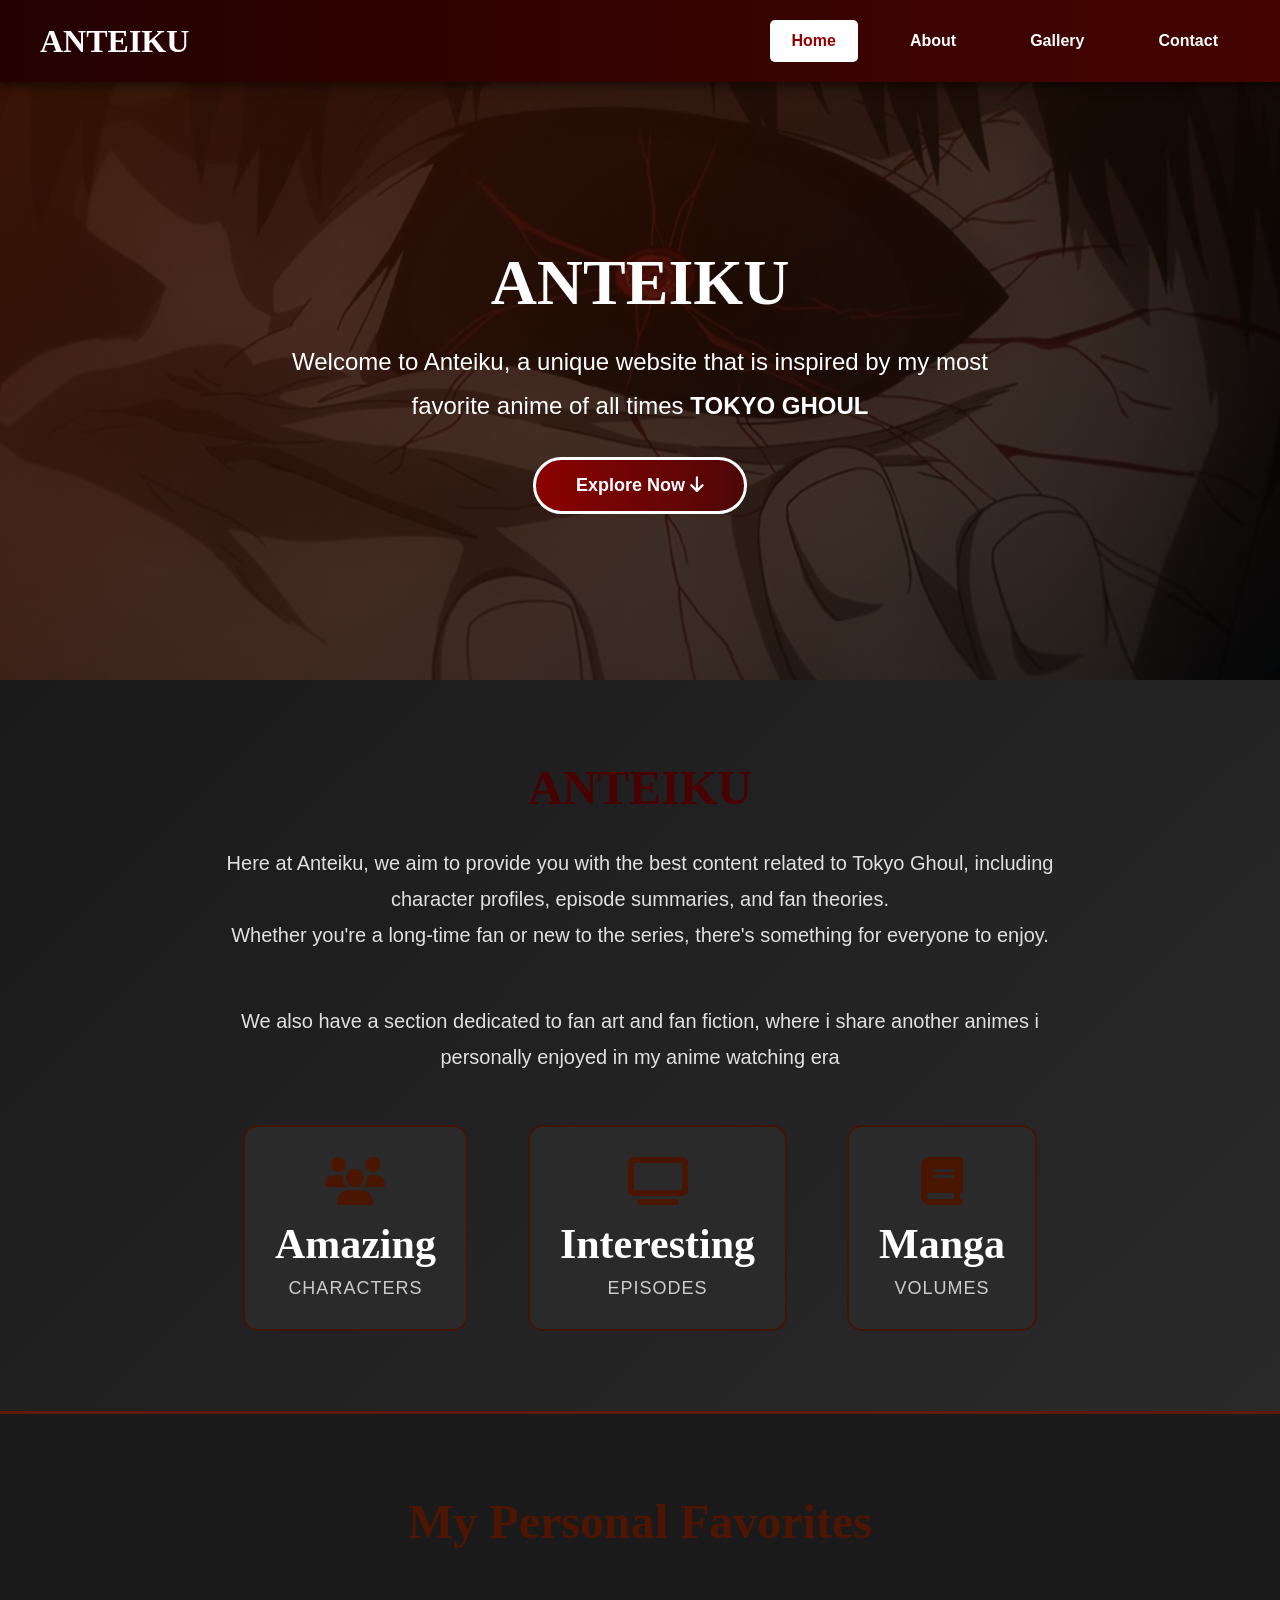
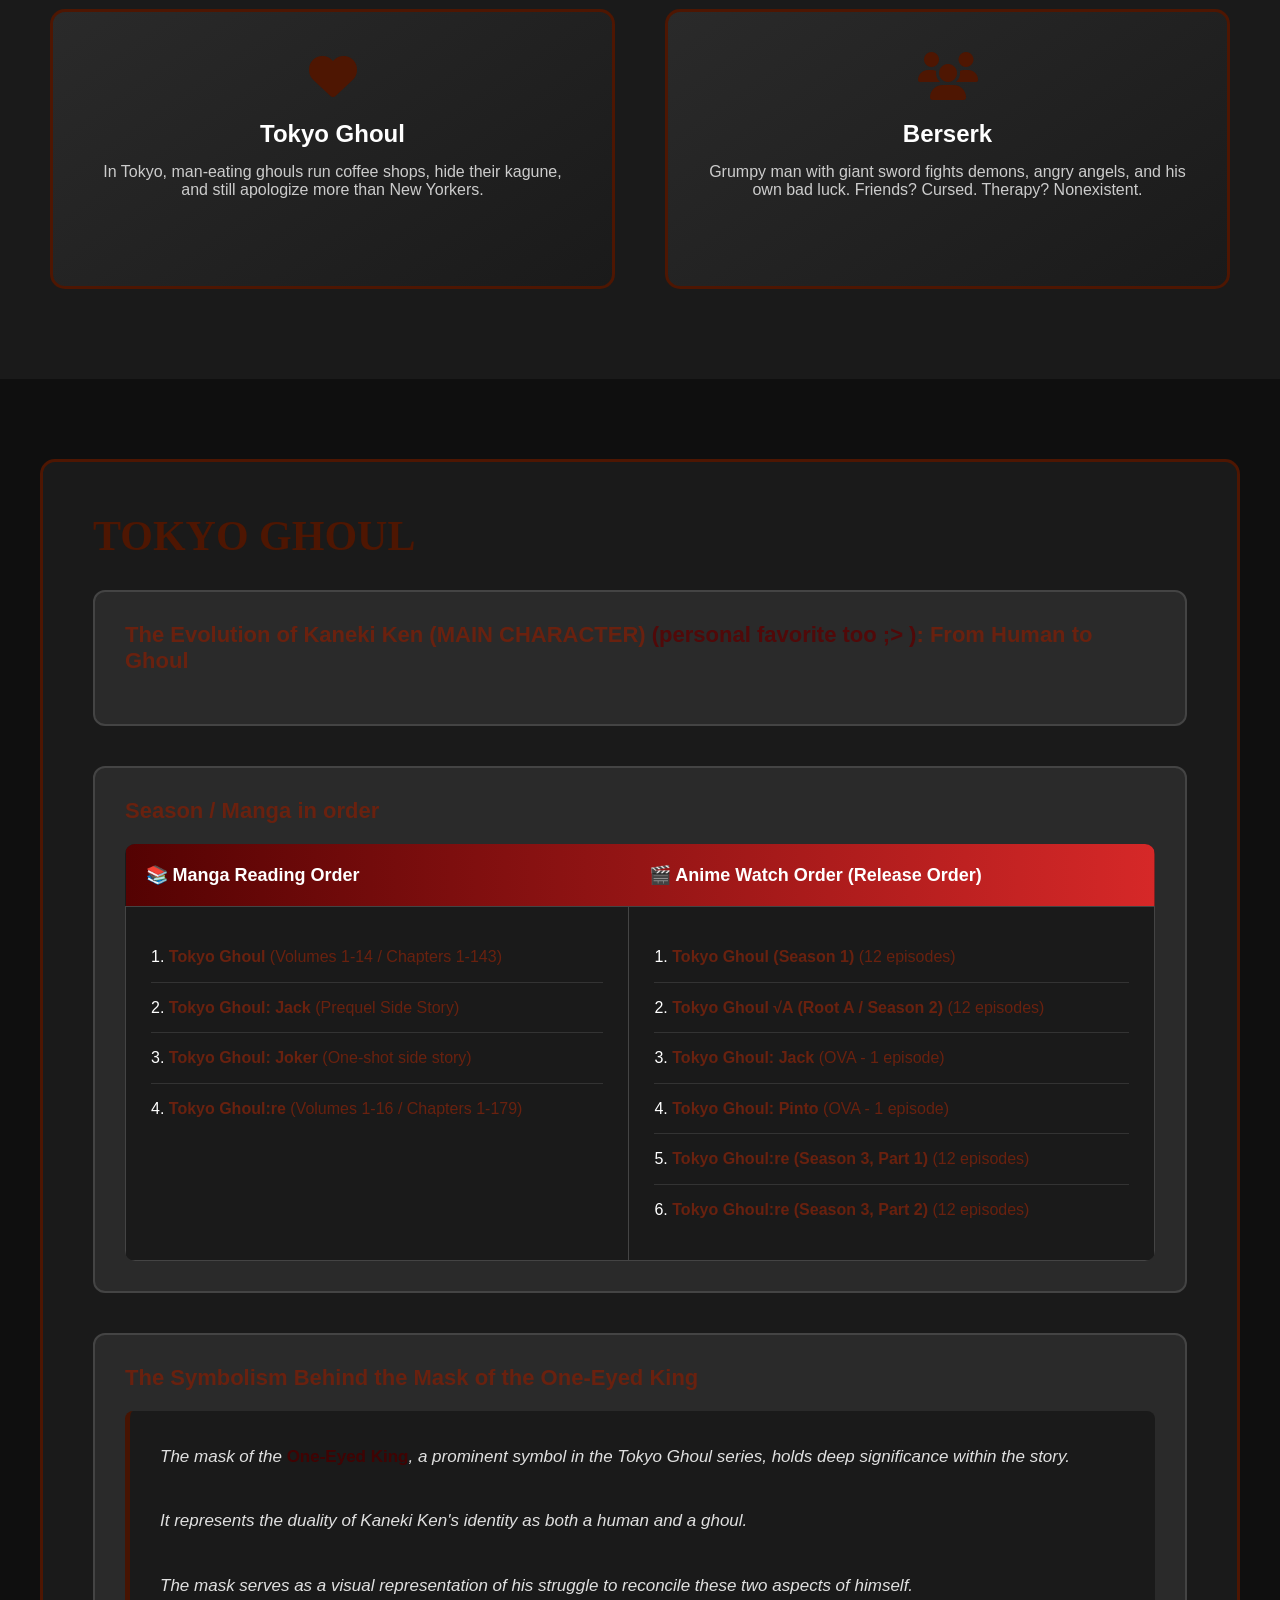
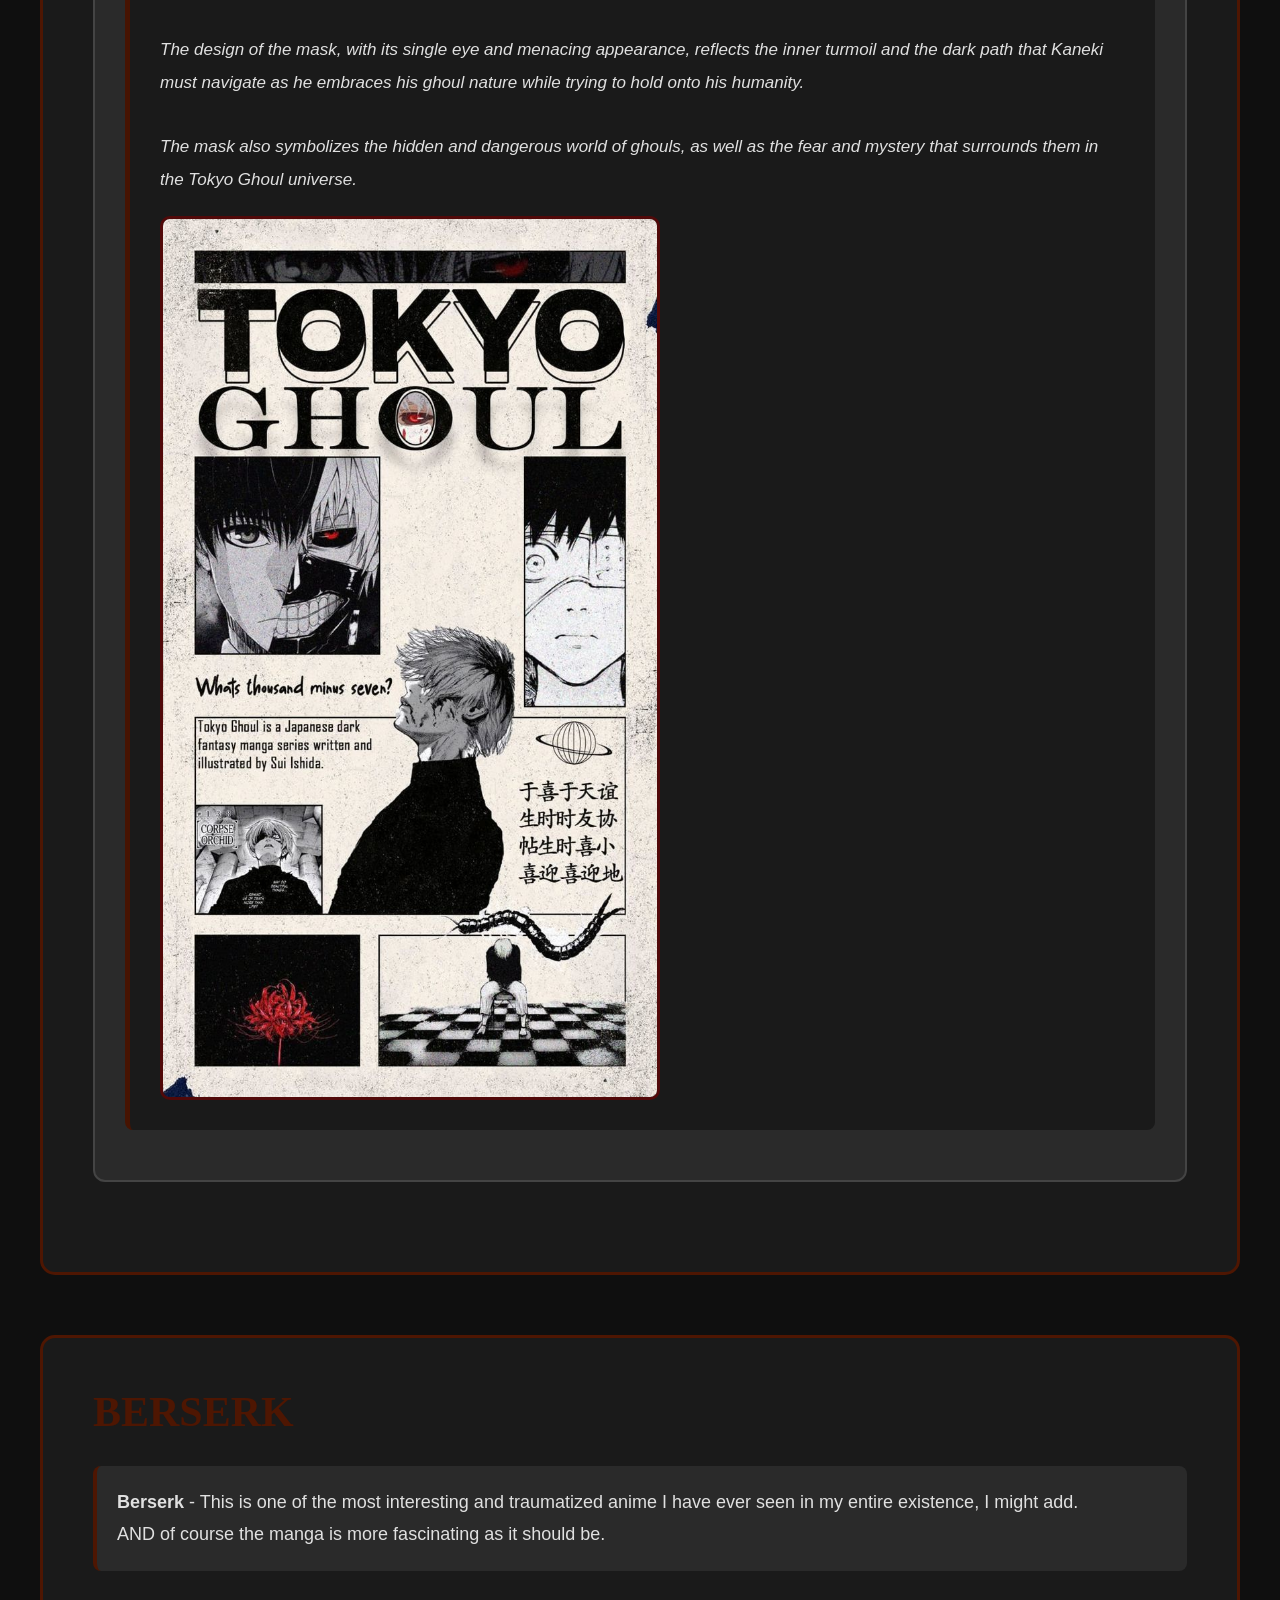
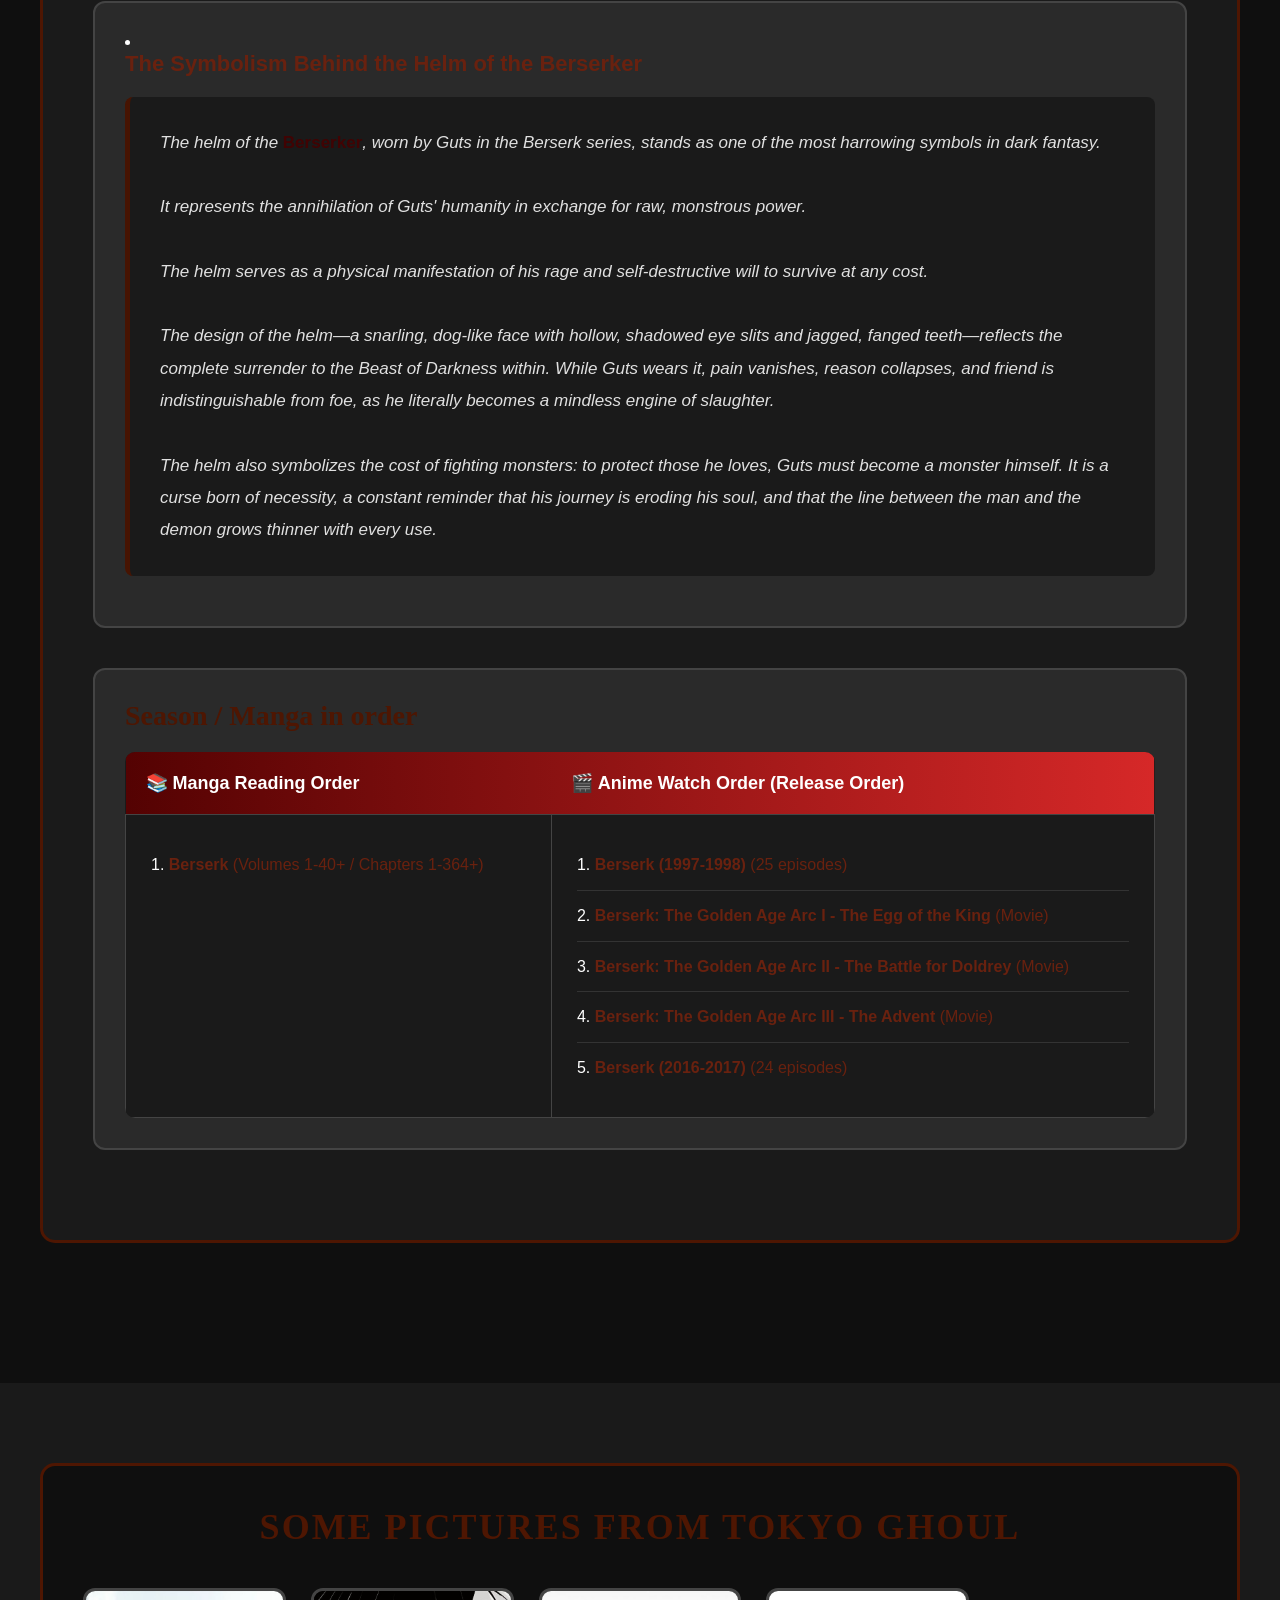
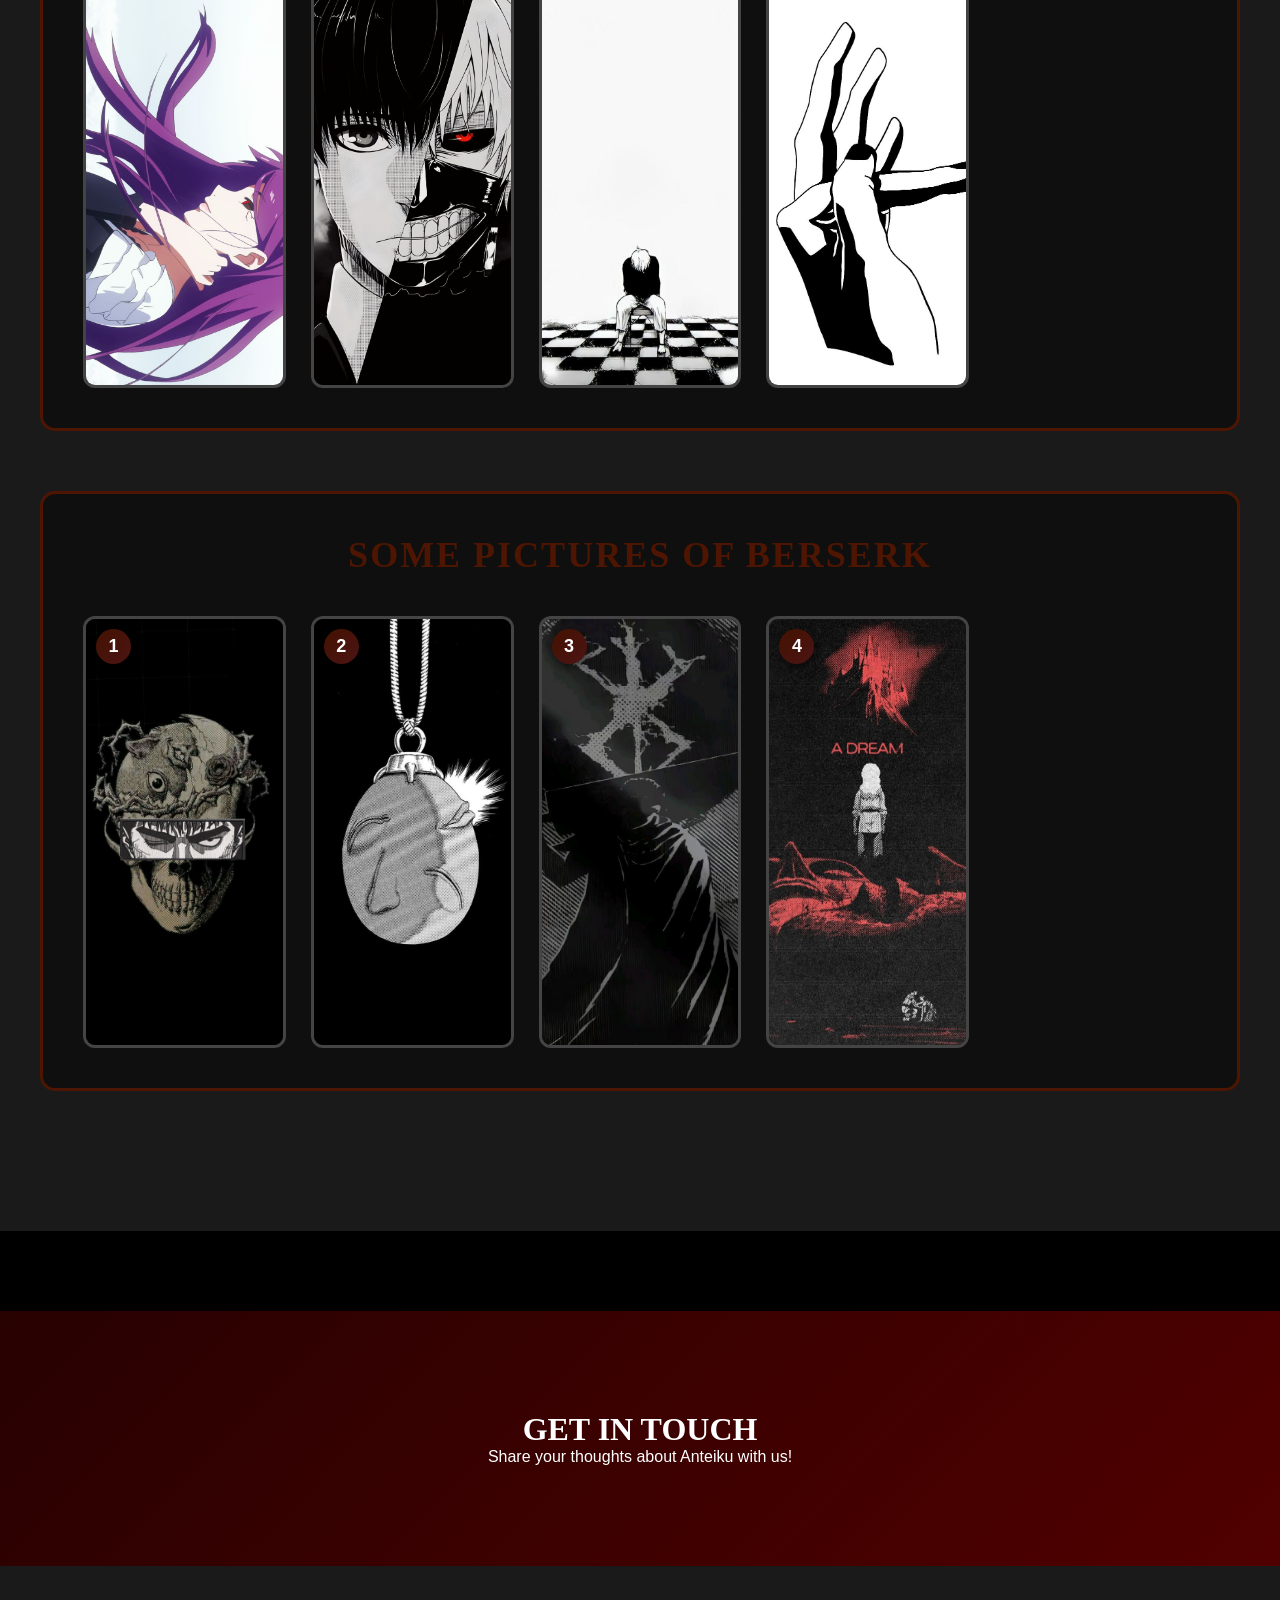
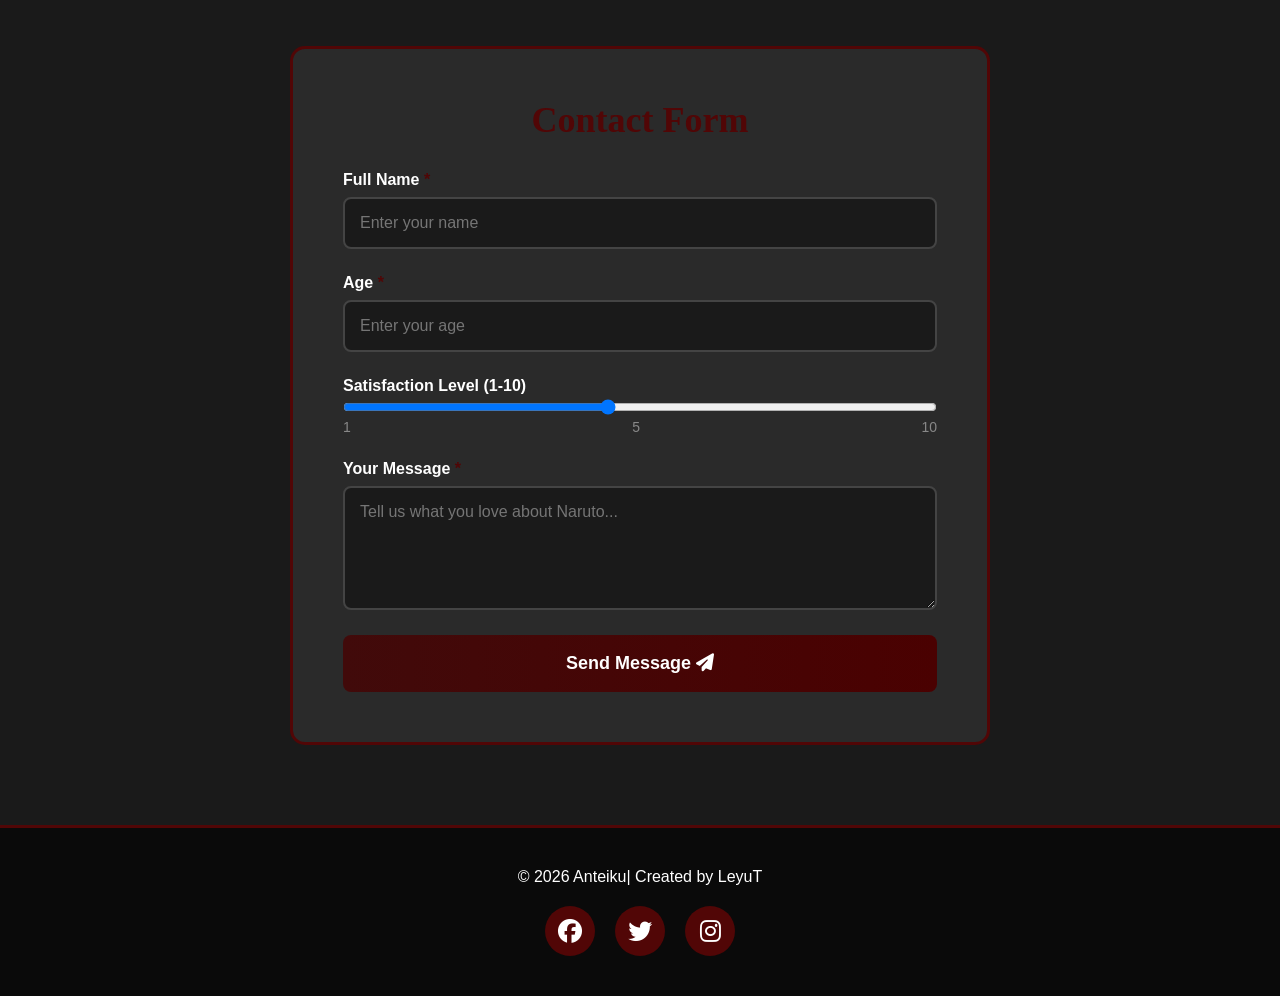
<file: index.html>
<!DOCTYPE ht<html>
<head>
    <title>Anteiku </title>
    <meta charset="UTF-8">
    <meta name="viewport" content="width=device-width, initial-scale=1.0">
     <!-- Google Fonts -->
     <!-- Font Awesome Icons -->
   <link rel="icon" type="image/png" href="./img/antekiu.png">
    <link rel="stylesheet" href="https://cdnjs.cloudflare.com/ajax/libs/font-awesome/6.4.0/css/all.min.css">

    <link rel="stylesheet" href="style.css">
    
</head>
<body>
    <header class="main-header">
       <a href="index.html"><h1 class="site-title">Anteiku</h1> </a>
        <button class="hamburger" id="hamburger" aria-label="Toggle menu">
            <span></span>
            <span></span>
            <span></span>
        </button>
        <nav class="main-nav" id="mainNav">
            <a href="index.html" class="nav-link active">Home</a>
            <a href="about.html" class="nav-link">About</a>
            <a href="gallery.html" class="nav-link">Gallery</a>
            <a href="contact.html" class="nav-link">Contact</a>
        </nav>
    </header>
    <script>
        const hamburger = document.getElementById('hamburger');
        const mainNav = document.getElementById('mainNav');
        
        hamburger.addEventListener('click', () => {
            hamburger.classList.toggle('active');
            mainNav.classList.toggle('active');
        });
        
        // Close menu when clicking a link
        document.querySelectorAll('.nav-link').forEach(link => {
            link.addEventListener('click', () => {
                hamburger.classList.remove('active');
                mainNav.classList.remove('active');
            });
        });
    </script>
     <section class="hero-section" id="home">
        <div class="hero-content">
            <h2 class="hero-title"> Anteiku </h2>
            <p class="hero-subtitle"> Welcome to Anteiku, a unique website that is inspired by my most favorite anime of all times <strong>TOKYO GHOUL</strong></p>
            <a href="#features" class="cta-button">Explore Now <i class="fa fa-arrow-down" aria-hidden="true"></i>
</a>
        </div>
    </section>

       <section class="intro-section">
        <div class="intro-container">
            <h2 class="intro-title">Anteiku</h2>
            <p class="intro-text"> Here at Anteiku, we aim to provide you with the best content related to Tokyo Ghoul, including character profiles, episode summaries, and fan theories.<br>
             Whether you're a long-time fan or new to the series, there's something for everyone to enjoy. 
         </p>
             <p class="intro-text">
    We also have a section dedicated to fan art and fan fiction, where i share another animes i personally enjoyed in my anime watching era </p> 
            <div class="intro-stats">
                <div class="stat-box">
                    <i class="fa fa-users"></i>
                    <h3>Amazing</h3>
                    <p>Characters</p>
                </div>
                <div class="stat-box">
                    <i class="fa fa-tv"></i>
                    <h3>Interesting</h3>
                    <p>Episodes</p>
                </div>
                <div class="stat-box">
                    <i class="fa fa-book"></i>
                    <h3>Manga</h3>
                    <p>Volumes</p>
                </div>
            </div>
        </div>
    </section>
 <!-- Features Section with Flexbox -->
    <section class="features-section" id="features">
        <h2 class="section-title">My personal Favorites</h2>
        <div class="features-container">
            <div class="feature-card">
                <i class="fa fa-heart feature-icon"></i>
                <h3>Tokyo Ghoul</h3>
                <p>In Tokyo, man-eating ghouls run coffee shops, hide their kagune, and still apologize more than New Yorkers.</p>
            </div>
            <div class="feature-card">
                <i class="fa fa-users feature-icon"></i>
                <h3>Berserk </h3>
                <p>
Grumpy man with giant sword fights demons, angry angels, and his own bad luck. Friends? Cursed. Therapy? Nonexistent.</p>
            </div>
          
        </div>
    </section>

<!--about section-->
    <section class="latest">
        <!-- Tokyo Ghoul Section -->
        <div class="anime-container">
            <h2 class="article-title">
                TOKYO GHOUL 
                  </h2>
            
            <ul class="article-list">
                <!-- Character Evolution Article -->
                <li class="article-item">
                    <a href="#" class="article-link">
                        The Evolution of Kaneki Ken (MAIN CHARACTER) 
                        <strong>(personal favorite too ;> )</strong>: From Human to Ghoul
                    </a>
                    
                </li>
                
                <!-- Season/Manga Order -->
                <li class="article-item">
                    <a href="#" class="article-link">Season / Manga in order</a>
                    <div class="order-table-wrapper">
                        <table class="order-table">
                            <thead>
                                <tr>
                                    <th class="table-header">📚 Manga Reading Order</th>
                                    <th class="table-header">🎬 Anime Watch Order (Release Order)</th>
                                </tr>
                            </thead>
                            <tbody>
                                <tr>
                                    <td>
                                        <ol class="manga-list">
                                            <li><a href="#"><strong>Tokyo Ghoul</strong> (Volumes 1-14 / Chapters 1-143)</a></li>
                                            <li><a href="#"><strong>Tokyo Ghoul: Jack</strong> (Prequel Side Story)</a></li>
                                            <li><a href="#"><strong>Tokyo Ghoul: Joker</strong> (One-shot side story)</a></li>
                                            <li><a href="#"><strong>Tokyo Ghoul:re</strong> (Volumes 1-16 / Chapters 1-179)</a></li>
                                        </ol>
                                    </td>
                                    <td>
                                        <ol class="anime-list">
                                            <li><a href="#"><strong>Tokyo Ghoul (Season 1)</strong> (12 episodes)</a></li>
                                            <li><a href="#"><strong>Tokyo Ghoul √A (Root A / Season 2)</strong> (12 episodes)</a></li>
                                            <li><a href="#"><strong>Tokyo Ghoul: Jack</strong> (OVA - 1 episode)</a></li>
                                            <li><a href="#"><strong>Tokyo Ghoul: Pinto</strong> (OVA - 1 episode)</a></li>
                                            <li><a href="#"><strong>Tokyo Ghoul:re (Season 3, Part 1)</strong> (12 episodes)</a></li>
                                            <li><a href="#"><strong>Tokyo Ghoul:re (Season 3, Part 2)</strong> (12 episodes)</a></li>
                                        </ol>
                                    </td>
                                </tr>
                            </tbody>
                        </table>
                    </div>
                </li>
                
                <!-- Symbolism Article -->
                <li class="article-item">
                    <a href="#" class="article-link">The Symbolism Behind the Mask of the One-Eyed King</a>
                    <blockquote class="article-quote">
                        The mask of the <strong>One-Eyed King</strong>, a prominent symbol in the Tokyo Ghoul series, holds deep significance within the story. 
                        <br><br>
                        It represents the duality of Kaneki Ken's identity as both a human and a ghoul.
                        <br><br>
                        The mask serves as a visual representation of his struggle to reconcile these two aspects of himself. 
                        <br><br>
                        The design of the mask, with its single eye and menacing appearance, reflects the inner turmoil and the dark path that Kaneki must navigate as he embraces his ghoul nature while trying to hold onto his humanity.
                        <br><br>
                        The mask also symbolizes the hidden and dangerous world of ghouls, as well as the fear and mystery that surrounds them in the Tokyo Ghoul universe.
                        <img src="./img/tokyo_ghoul_logo.jpg" alt="Kaneki's Mask" class="article-image">
                    </blockquote>
                </li>
            </ul>
        </div>
        
        <!-- Berserk Section -->
        <div class="anime-container few">
            <h2 class="article-title">Berserk</h2>
            <p class="anime-description">
                <strong>Berserk</strong> - This is one of the most interesting and traumatized anime I have ever seen in my entire existence, I might add. 
                <br>
                AND of course the manga is more fascinating as it should be.
            </p>
            <li class="article-item">
    <a href="#" class="article-link">The Symbolism Behind the Helm of the Berserker</a>
    <blockquote class="article-quote">
        The helm of the <strong>Berserker</strong>, worn by Guts in the Berserk series, stands as one of the most harrowing symbols in dark fantasy.
        <br><br>
        It represents the annihilation of Guts' humanity in exchange for raw, monstrous power.
        <br><br>
        The helm serves as a physical manifestation of his rage and self-destructive will to survive at any cost.
        <br><br>
        The design of the helm—a snarling, dog-like face with hollow, shadowed eye slits and jagged, fanged teeth—reflects the complete surrender to the Beast of Darkness within. While Guts wears it, pain vanishes, reason collapses, and friend is indistinguishable from foe, as he literally becomes a mindless engine of slaughter.
        <br><br>
        The helm also symbolizes the cost of fighting monsters: to protect those he loves, Guts must become a monster himself. It is a curse born of necessity, a constant reminder that his journey is eroding his soul, and that the line between the man and the demon grows thinner with every use.
        
    </blockquote>
</li>
            <ul class="article-list">
                <li class="article-item">
                    <h3 class="sub-title">Season / Manga in order</h3>
                    <div class="order-table-wrapper">
                        <table class="order-table">
                            <thead>
                                <tr>
                                    <th class="table-header">📚 Manga Reading Order</th>
                                    <th class="table-header">🎬 Anime Watch Order (Release Order)</th>
                                </tr>
                            </thead>
                            <tbody>
                                <tr>
                                    <td>
                                        <ol class="manga-list">
                                            <li>
                                                <a href="https://t.me/Berserk_Manga_Eng" target="_blank" title="Read Berserk Manga">
                                                    <strong>Berserk</strong> (Volumes 1-40+ / Chapters 1-364+)
                                                </a>
                                            </li>
                                        </ol>
                                    </td>
                                    <td>
                                        <ol class="anime-list">
                                            <li>
                                                <a href="https://9animetv.to/watch/berserk-1997-103?ep=3123" target="_blank" title="Watch Berserk 1997">
                                                    <strong>Berserk (1997-1998)</strong> (25 episodes)
                                                </a>
                                            </li>
                                            <li>
                                                <a href="https://9animetv.to/watch/berserk-the-golden-age-arc-i-the-egg-of-the-king-857" target="_blank" title="Watch Golden Age Arc I">
                                                    <strong>Berserk: The Golden Age Arc I - The Egg of the King</strong> (Movie)
                                                </a>
                                            </li>
                                            <li>
                                                <a href="https://9animetv.to/watch/berserk-the-golden-age-arc-ii-the-battle-for-doldrey-616?ep=72003" target="_blank" title="Watch Golden Age Arc II">
                                                    <strong>Berserk: The Golden Age Arc II - The Battle for Doldrey</strong> (Movie)
                                                </a>
                                            </li>
                                            <li>
                                                <a href="https://9animetv.to/watch/berserk-the-golden-age-arc-iii-the-advent-287?ep=72004" target="_blank" title="Watch Golden Age Arc III">
                                                    <strong>Berserk: The Golden Age Arc III - The Advent</strong> (Movie)
                                                </a>
                                            </li>
                                            <li>
                                                <a href="https://9animetv.to/watch/berserk-2016-5978?ep=43037" target="_blank" title="Watch Berserk 2016">
                                                    <strong>Berserk (2016-2017)</strong> (24 episodes)
                                                </a>
                                            </li>
                                        </ol>
                                    </td>
                                </tr>
                            </tbody>
                        </table>
                    </div>
                </li>
            </ul>
        </div>
      
    </section>
     
<!--gallery section-->
    <section class="anime-gallery-section">
        <!-- Tokyo Ghoul Gallery -->
        <div class="gallery-container">
            <h3 class="gallery-heading">SOME PICTURES FROM TOKYO GHOUL</h3>
            <ul class="gallery1">
                <li>
                    <img src="./img/ken1.jpg" alt="Kaneki Ken 1">
                </li>
                <li>
                    <img src="./img/ken2.jpg" alt="Kaneki Ken 2">
                </li>
                <li>
                    <img src="./img/ken3.jpg" alt="Kaneki Ken 3">
                </li>
                <li>
                    <img src="./img/ken4.jpg" alt="Kaneki Ken 4">
                </li>
            </ul>
        </div>
        
        <!-- Berserk Gallery -->
        <div class="gallery-container">
            <h3 class="gallery-heading">Some Pictures of Berserk</h3>
            <ol class="gallery2">
                <li>
                    <img src="./img/berserk1.png" alt="Berserk 1">
                </li>
                <li>
                    <img src="./img/berserk2.jpg" alt="Berserk 2">
                </li>
                <li>
                    <img src="./img/berserk3.jpg" alt="Berserk 3">
                </li>
                <li>
                    <img src="./img/berserk4.jpg" alt="Berserk 4">
                </li>
            </ol>
        </div>
    </section>

 <!-- Contact Form Section -->
  <section class="contact-hero" id="contact">
        <h2 class="site-title">Get In Touch</h2>
        <p class="page-subtitle">Share your thoughts about Anteiku with us!</p>
    </section>
    <section class="form-section">
        <div class="form-container">
            <form class="contact-form">
                <h3>Contact Form</h3>
                
                <!-- Text Input -->
                <div class="form-group">
                    <label for="name">Full Name <span class="required">*</span></label>
                    <input type="text" id="name" name="name" placeholder="Enter your name" required>
                </div>

                <!-- Number Input -->
                <div class="form-group">
                    <label for="age">Age <span class="required">*</span></label>
                    <input type="number" id="age" name="age" min="1" max="120" placeholder="Enter your age" required>
                </div>

                

                <!-- Range Input -->
                <div class="form-group">
                    <label for="satisfaction">Satisfaction Level (1-10)</label>
                    <input type="range" id="satisfaction" name="satisfaction" min="1" max="10" value="5">
                    <div class="range-labels">
                        <span>1</span>
                        <span>5</span>
                        <span>10</span>
                    </div>
                </div>

                <!-- Textarea -->
                <div class="form-group">
                    <label for="message">Your Message <span class="required">*</span></label>
                    <textarea id="message" name="message" rows="5" placeholder="Tell us what you love about Naruto..." required></textarea>
                </div>

                <!-- Submit Button -->
                <button type="submit" class="submit-button">
                    Send Message <i class="fa fa-paper-plane"></i>
                </button>
            </form>
        </div>
    </section>   
       
      
 <footer class="main-footer">
        <p>&copy; 2026 Anteiku| Created by LeyuT</p>
        <div class="social-icons">
            <a href="#" class="social-link"><i class="fab fa-facebook"></i></a>
            <a href="#" class="social-link"><i class="fab fa-twitter"></i></a>
            <a href="#" class="social-link"><i class="fab fa-instagram"></i></a>
        </div>
    </footer>


</body>
</html>
</file>
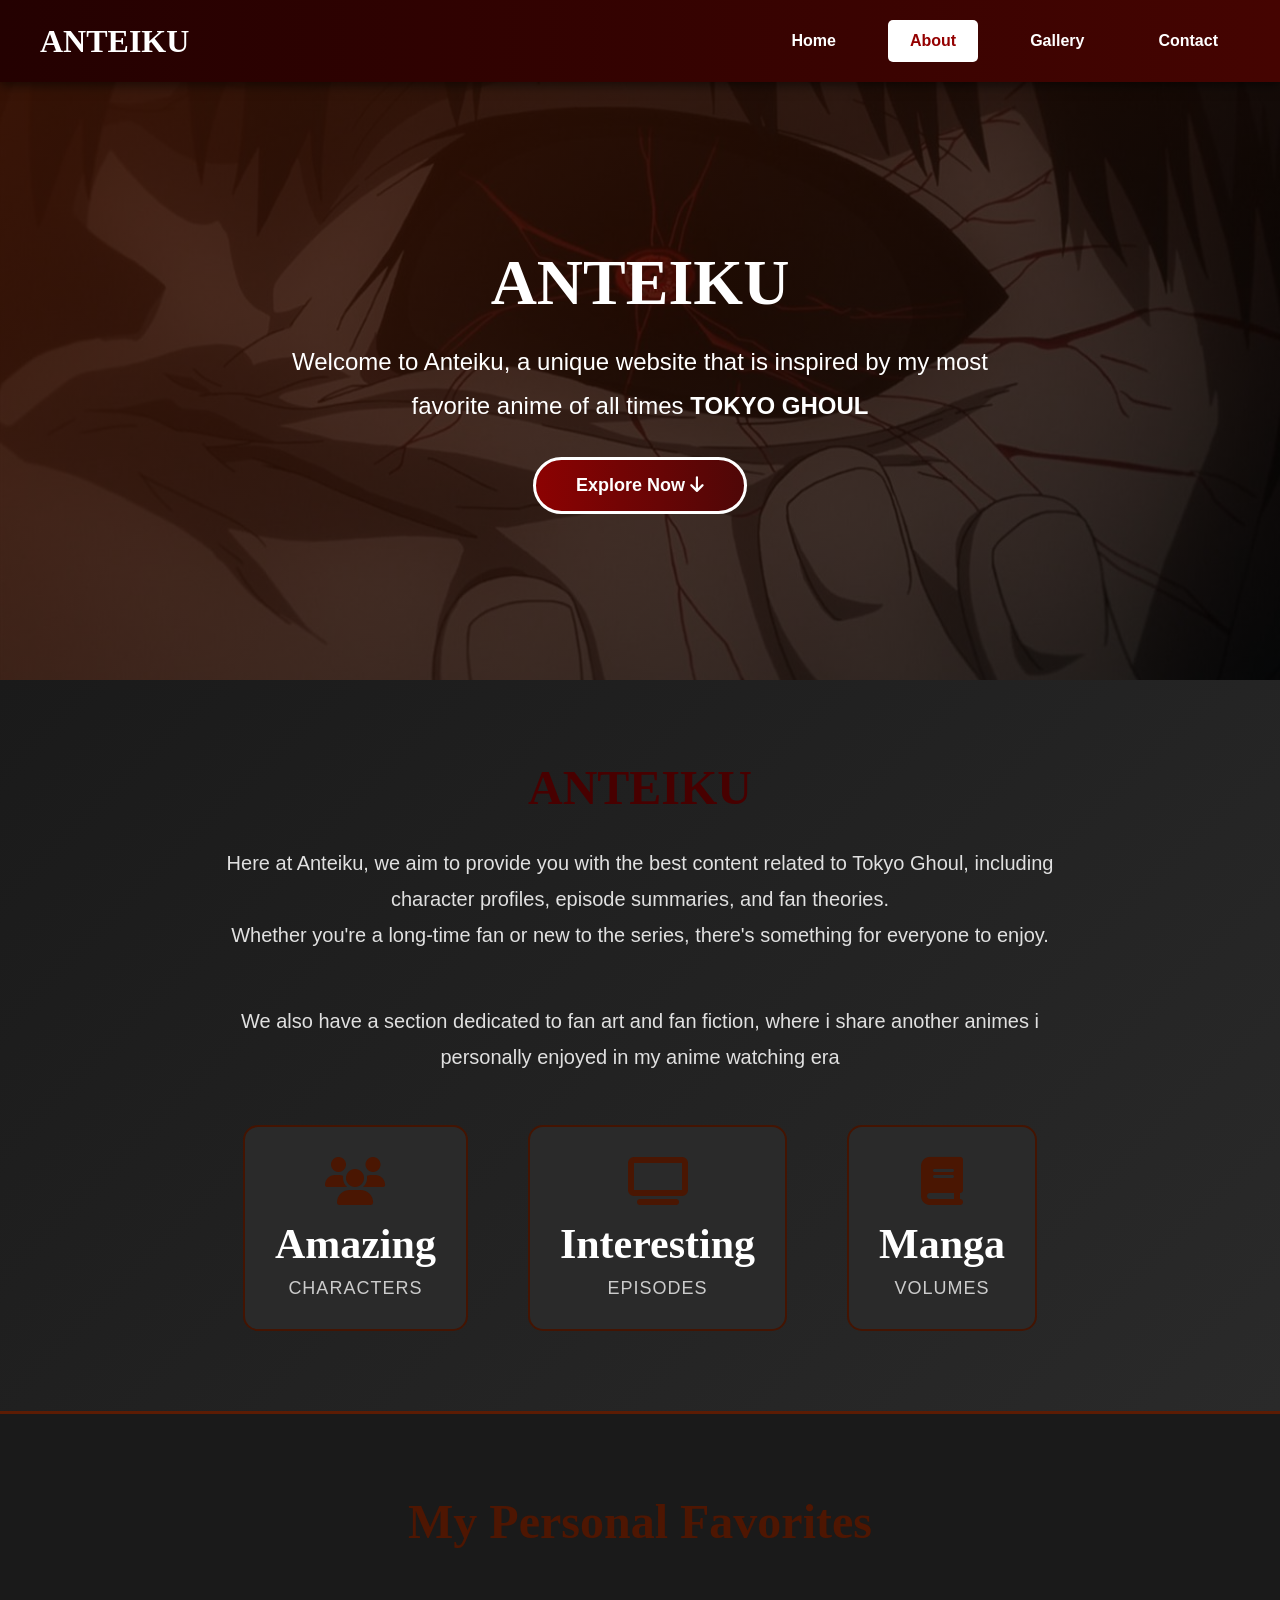
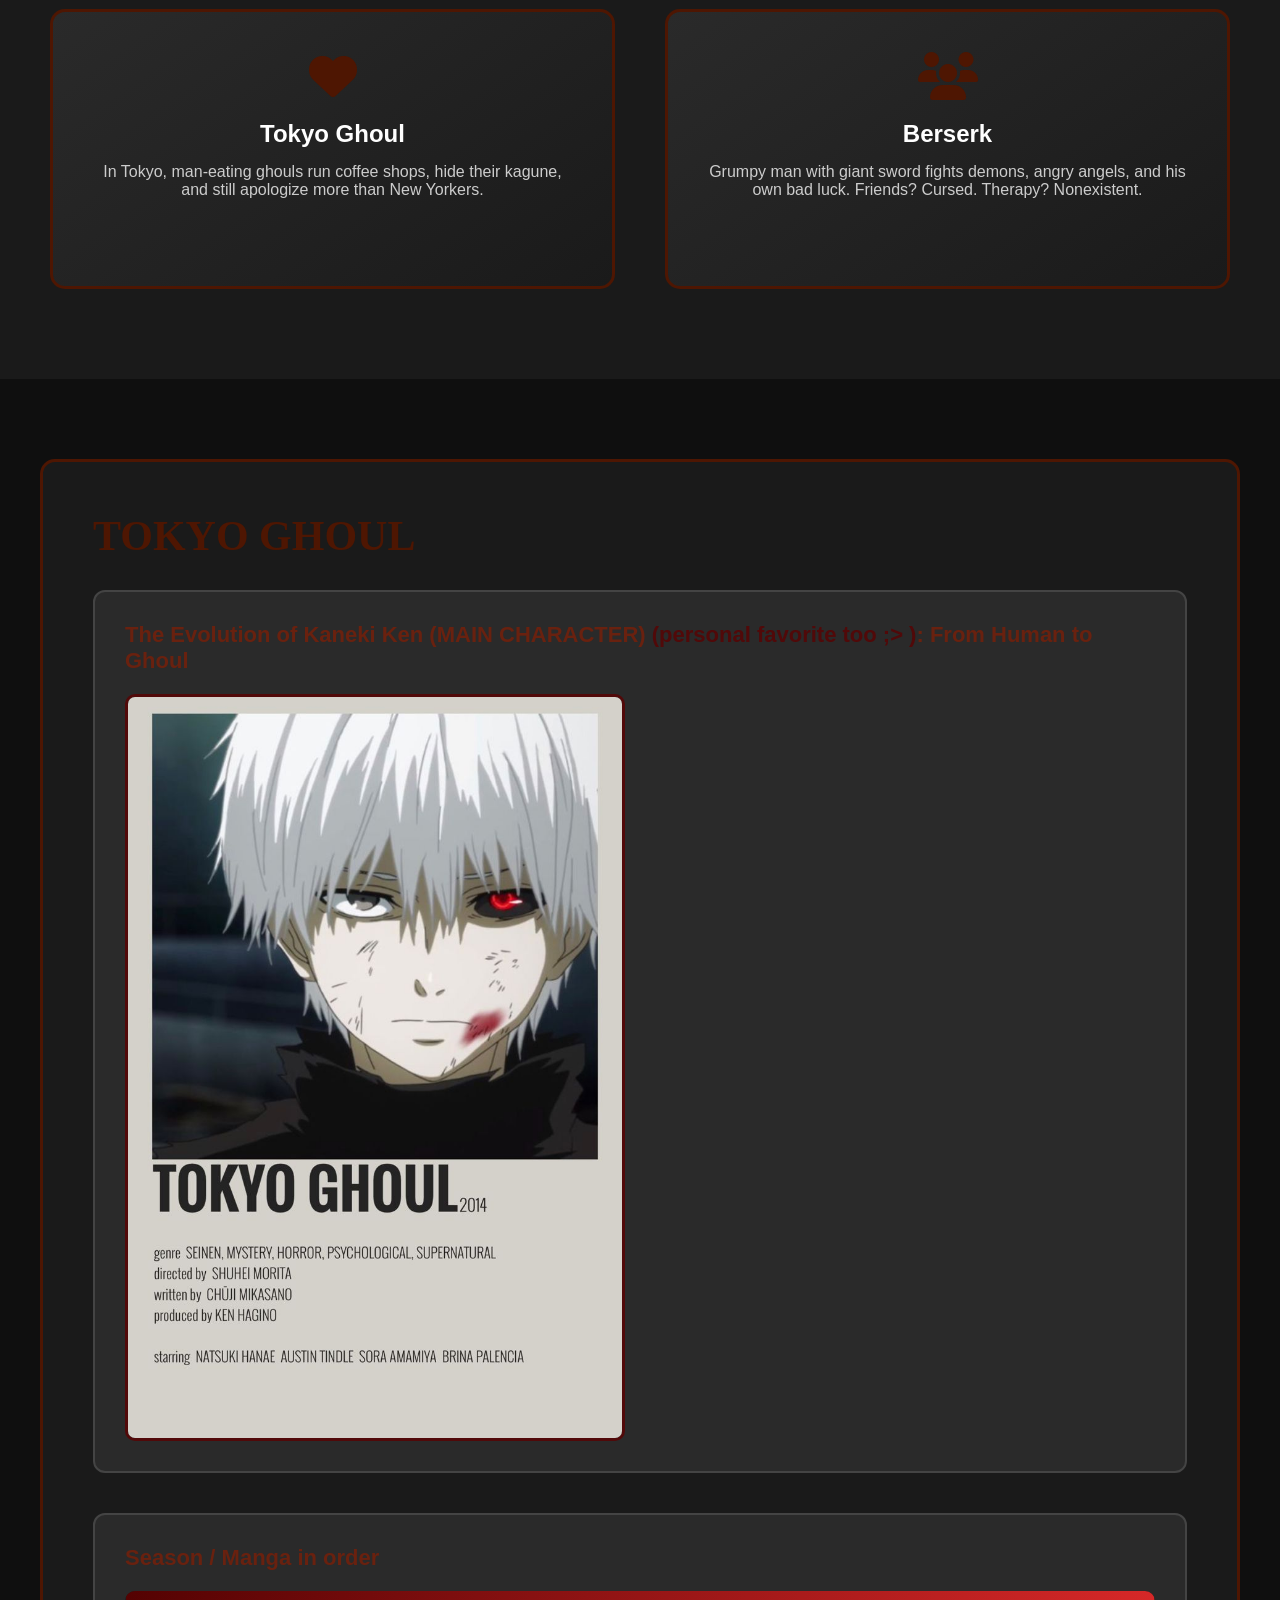
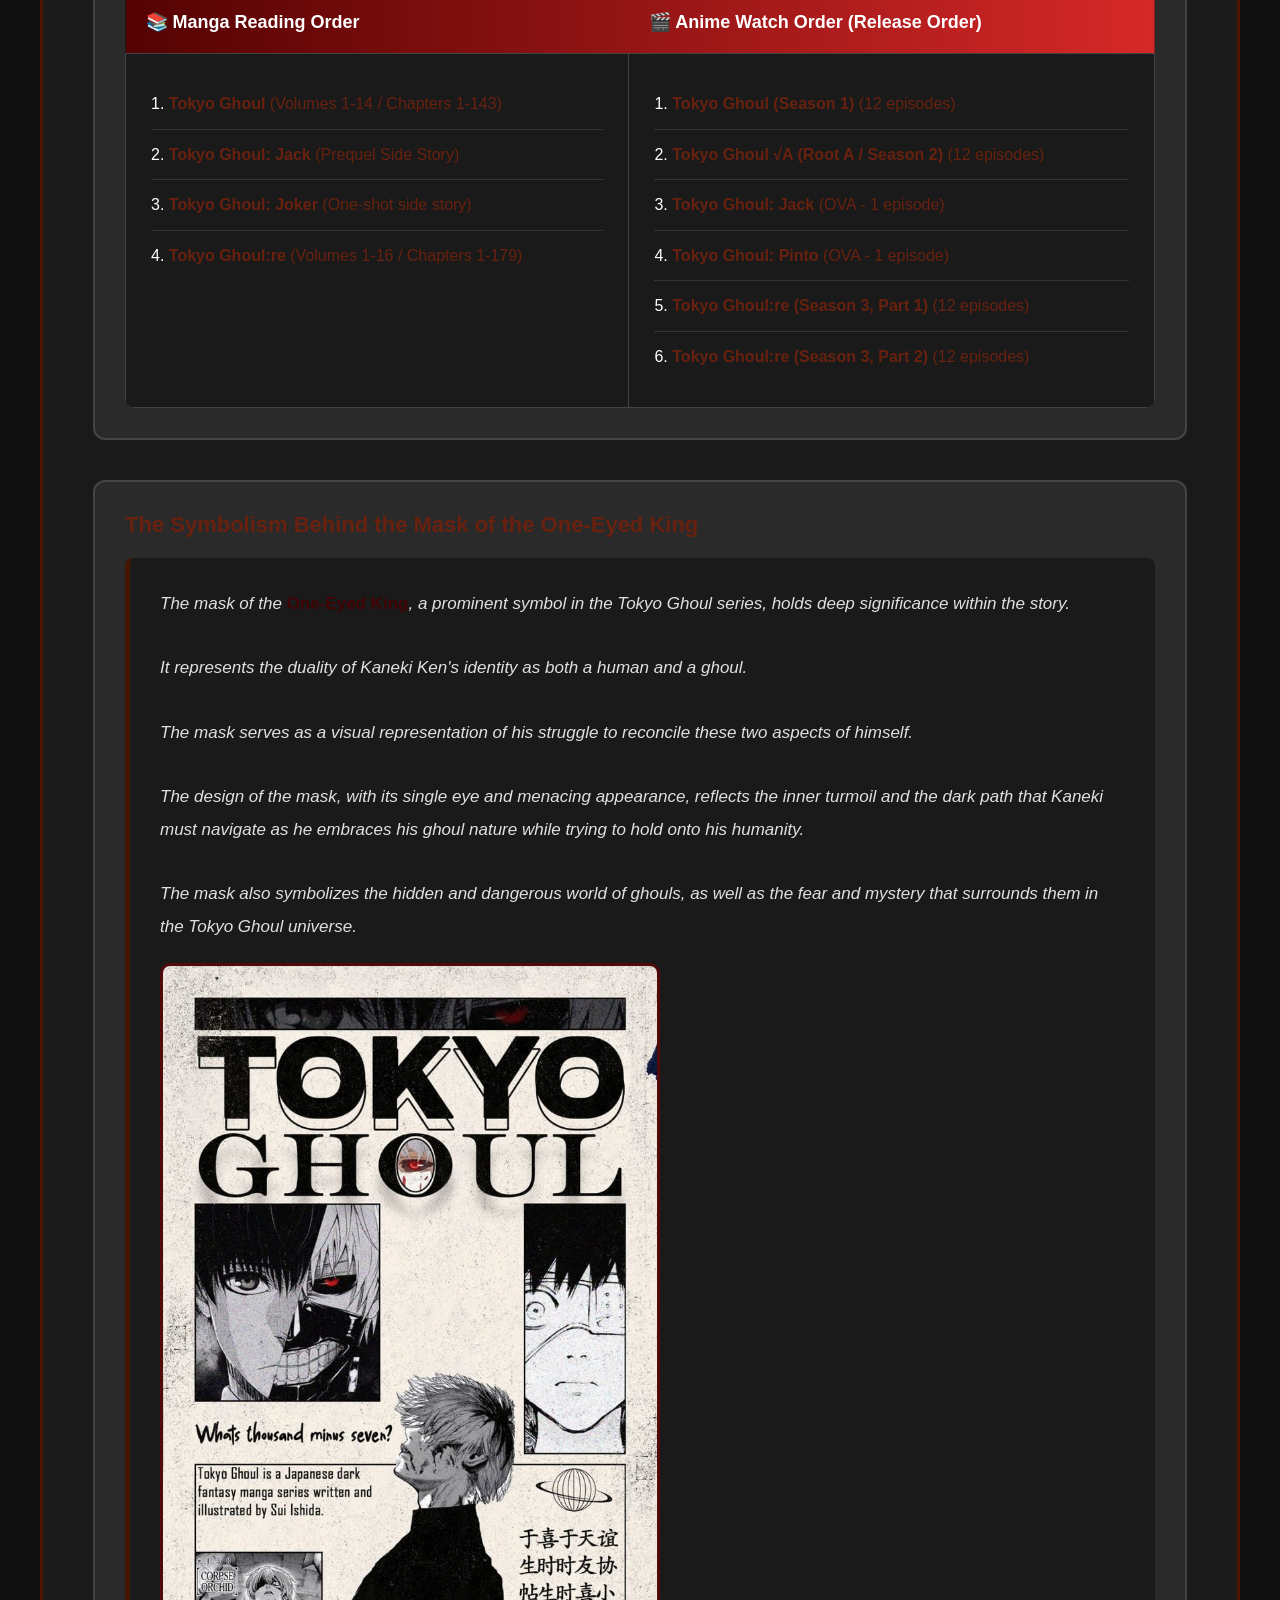
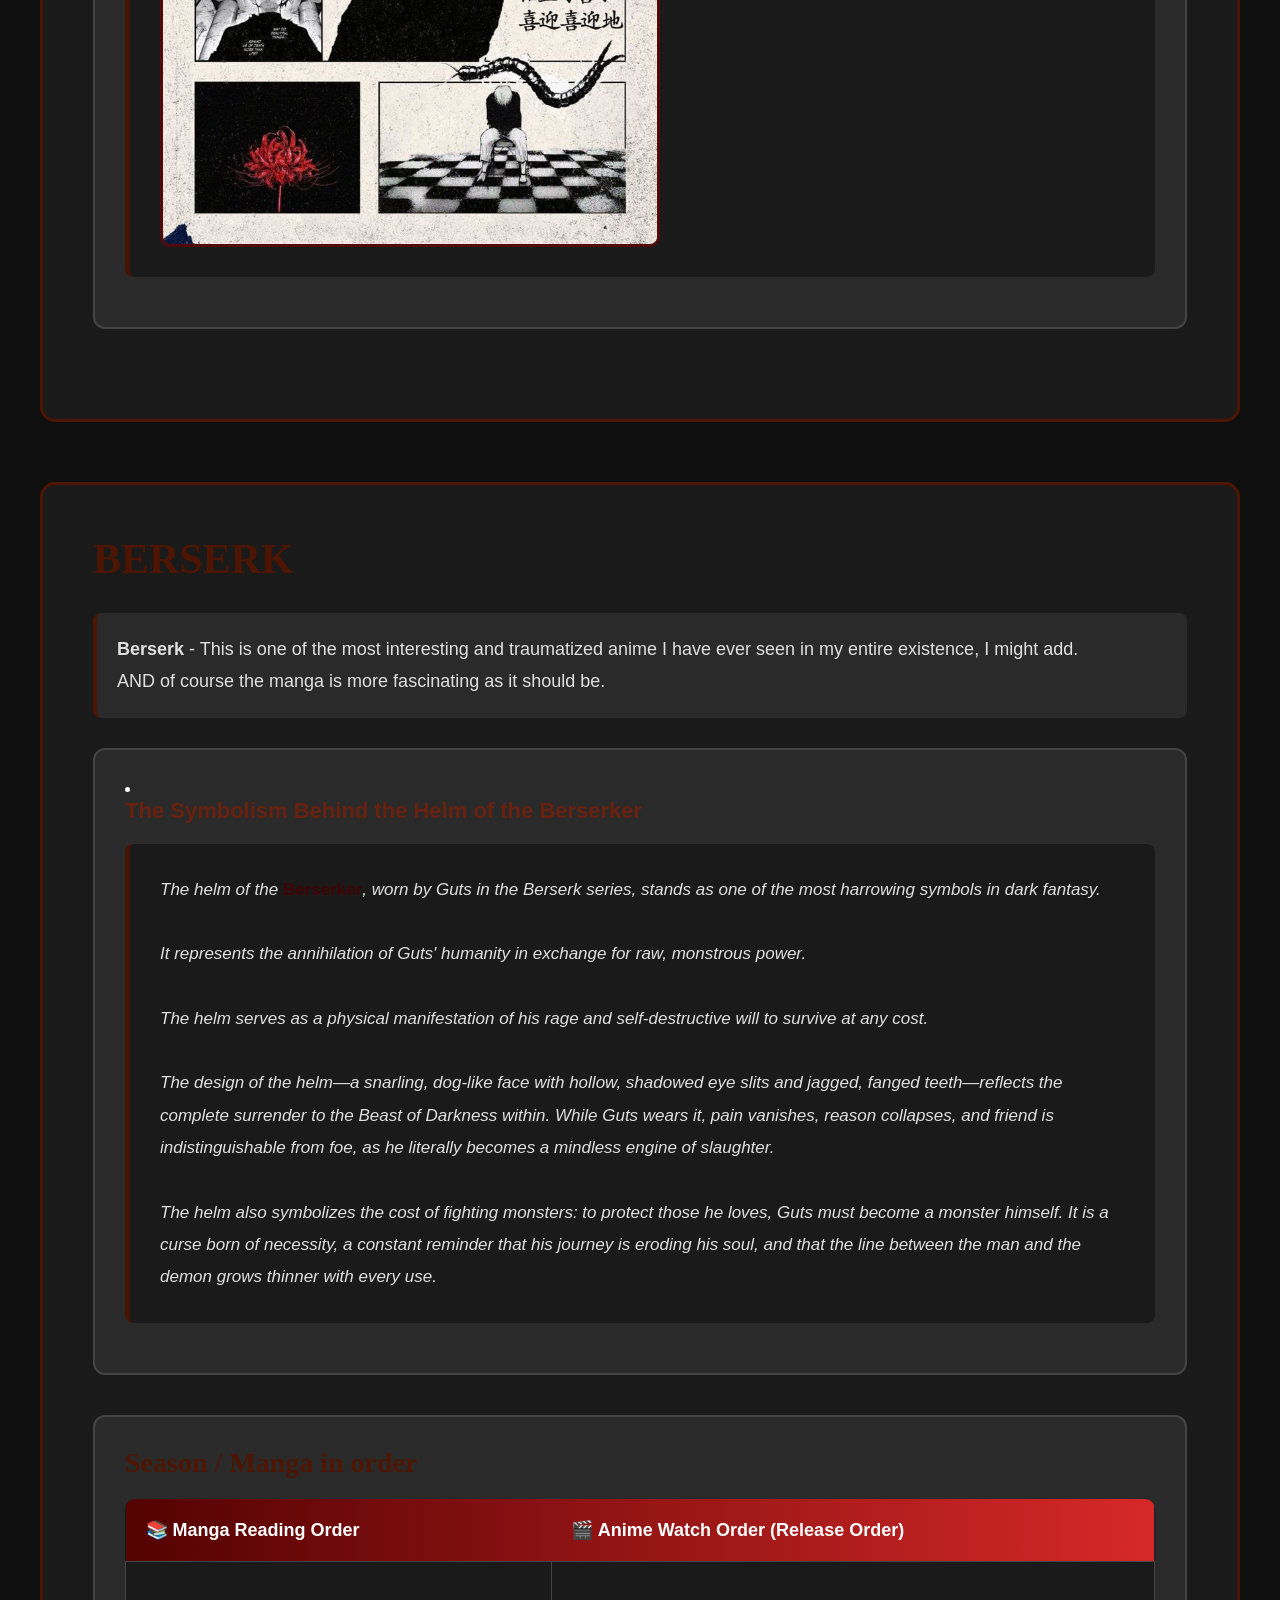
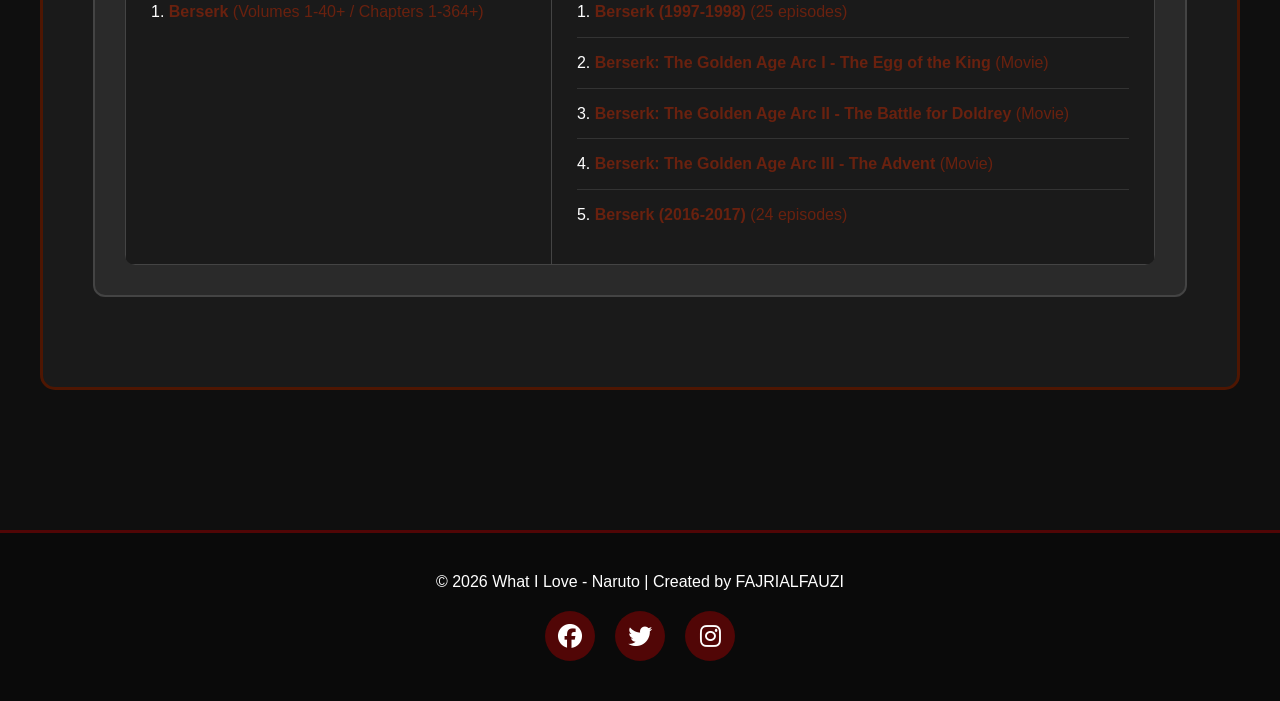
<file: about.html>
<!DOCTYPE html>
<html>
<head>
    <title>Anteiku </title>
    <meta charset="UTF-8">
    <meta name="viewport" content="width=device-width, initial-scale=1.0">
     <!-- Google Fonts -->
     <!-- Font Awesome Icons -->
    <link rel="stylesheet" href="https://cdnjs.cloudflare.com/ajax/libs/font-awesome/6.4.0/css/all.min.css">
<link rel="icon" type="image/png" href="./img/antekiu.png">
    <link rel="stylesheet" href="style.css">
    
</head>
<body>
    <header class="main-header">
       <a href="index.html"><h1 class="site-title">Anteiku</h1> </a>
        <button class="hamburger" id="hamburger" aria-label="Toggle menu">
            <span></span>
            <span></span>
            <span></span>
        </button>
        <nav class="main-nav" id="mainNav">
            <a href="index.html" class="nav-link">Home</a>
            <a href="about.html" class="nav-link active">About</a>
            <a href="gallery.html" class="nav-link">Gallery</a>
            <a href="contact.html" class="nav-link">Contact</a>
        </nav>
    </header>
    <script>
        const hamburger = document.getElementById('hamburger');
        const mainNav = document.getElementById('mainNav');
        
        hamburger.addEventListener('click', () => {
            hamburger.classList.toggle('active');
            mainNav.classList.toggle('active');
        });
        
        // Close menu when clicking a link
        document.querySelectorAll('.nav-link').forEach(link => {
            link.addEventListener('click', () => {
                hamburger.classList.remove('active');
                mainNav.classList.remove('active');
            });
        });
    </script>
     <section class="hero-section" id="home">
        <div class="hero-content">
            <h2 class="hero-title"> Anteiku </h2>
            <p class="hero-subtitle"> Welcome to Anteiku, a unique website that is inspired by my most favorite anime of all times <strong>TOKYO GHOUL</strong></p>
            <a href="#features"       class="cta-button">Explore Now <i class="fa fa-arrow-down"></i></a>
        </div>
    </section>

       <section class="intro-section">
        <div class="intro-container">
            <h2 class="intro-title">Anteiku</h2>
            <p class="intro-text"> Here at Anteiku, we aim to provide you with the best content related to Tokyo Ghoul, including character profiles, episode summaries, and fan theories.<br>
             Whether you're a long-time fan or new to the series, there's something for everyone to enjoy. 
         </p>
             <p class="intro-text">
    We also have a section dedicated to fan art and fan fiction, where i share another animes i personally enjoyed in my anime watching era </p> 
            <div class="intro-stats">
                <div class="stat-box">
                    <i class="fa fa-users"></i>
                    <h3>Amazing</h3>
                    <p>Characters</p>
                </div>
                <div class="stat-box">
                    <i class="fa fa-tv"></i>
                    <h3>Interesting</h3>
                    <p>Episodes</p>
                </div>
                <div class="stat-box">
                    <i class="fa fa-book"></i>
                    <h3>Manga</h3>
                    <p>Volumes</p>
                </div>
            </div>
        </div>
    </section>
 <!-- Features Section with Flexbox -->
    <section class="features-section" id="features">
        <h2 class="section-title">My personal Favorites</h2>
        <div class="features-container">
            <div class="feature-card">
                <i class="fa fa-heart feature-icon"></i>
                <h3>Tokyo Ghoul</h3>
                <p>In Tokyo, man-eating ghouls run coffee shops, hide their kagune, and still apologize more than New Yorkers.</p>
            </div>
            <div class="feature-card">
                <i class="fa fa-users feature-icon"></i>
                <h3>Berserk </h3>
                <p>
Grumpy man with giant sword fights demons, angry angels, and his own bad luck. Friends? Cursed. Therapy? Nonexistent.</p>
            </div>
          
        </div>
    </section>

<!--about section-->
    <section class="latest">
        <!-- Tokyo Ghoul Section -->
        <div class="anime-container">
            <h2 class="article-title">
                TOKYO GHOUL 
                 </h2>
            
            <ul class="article-list">
                <!-- Character Evolution Article -->
                <li class="article-item">
                    <a href="#" class="article-link">
                        The Evolution of Kaneki Ken (MAIN CHARACTER) 
                        <strong>(personal favorite too ;> )</strong>: From Human to Ghoul
                    </a>
                    <img src="./img/KEN8.jpg" alt="Kaneki Ken" class="article-image">
                </li>
                
                <!-- Season/Manga Order -->
                <li class="article-item">
                    <a href="#" class="article-link">Season / Manga in order</a>
                    <div class="order-table-wrapper">
                        <table class="order-table">
                            <thead>
                                <tr>
                                    <th class="table-header">📚 Manga Reading Order</th>
                                    <th class="table-header">🎬 Anime Watch Order (Release Order)</th>
                                </tr>
                            </thead>
                            <tbody>
                                <tr>
                                    <td>
                                        <ol class="manga-list">
                                            <li><a href="#"><strong>Tokyo Ghoul</strong> (Volumes 1-14 / Chapters 1-143)</a></li>
                                            <li><a href="#"><strong>Tokyo Ghoul: Jack</strong> (Prequel Side Story)</a></li>
                                            <li><a href="#"><strong>Tokyo Ghoul: Joker</strong> (One-shot side story)</a></li>
                                            <li><a href="#"><strong>Tokyo Ghoul:re</strong> (Volumes 1-16 / Chapters 1-179)</a></li>
                                        </ol>
                                    </td>
                                    <td>
                                        <ol class="anime-list">
                                            <li><a href="#"><strong>Tokyo Ghoul (Season 1)</strong> (12 episodes)</a></li>
                                            <li><a href="#"><strong>Tokyo Ghoul √A (Root A / Season 2)</strong> (12 episodes)</a></li>
                                            <li><a href="#"><strong>Tokyo Ghoul: Jack</strong> (OVA - 1 episode)</a></li>
                                            <li><a href="#"><strong>Tokyo Ghoul: Pinto</strong> (OVA - 1 episode)</a></li>
                                            <li><a href="#"><strong>Tokyo Ghoul:re (Season 3, Part 1)</strong> (12 episodes)</a></li>
                                            <li><a href="#"><strong>Tokyo Ghoul:re (Season 3, Part 2)</strong> (12 episodes)</a></li>
                                        </ol>
                                    </td>
                                </tr>
                            </tbody>
                        </table>
                    </div>
                </li>
                
                <!-- Symbolism Article -->
                <li class="article-item">
                    <a href="#" class="article-link">The Symbolism Behind the Mask of the One-Eyed King</a>
                    <blockquote class="article-quote">
                        The mask of the <strong>One-Eyed King</strong>, a prominent symbol in the Tokyo Ghoul series, holds deep significance within the story. 
                        <br><br>
                        It represents the duality of Kaneki Ken's identity as both a human and a ghoul.
                        <br><br>
                        The mask serves as a visual representation of his struggle to reconcile these two aspects of himself. 
                        <br><br>
                        The design of the mask, with its single eye and menacing appearance, reflects the inner turmoil and the dark path that Kaneki must navigate as he embraces his ghoul nature while trying to hold onto his humanity.
                        <br><br>
                        The mask also symbolizes the hidden and dangerous world of ghouls, as well as the fear and mystery that surrounds them in the Tokyo Ghoul universe.
                        <img src="./img/tokyo_ghoul_logo.jpg" alt="Kaneki's Mask" class="article-image">
                    </blockquote>
                </li>
            </ul>
        </div>
        
        <!-- Berserk Section -->
        <div class="anime-container few">
            <h2 class="article-title">Berserk</h2>
            <p class="anime-description">
                <strong>Berserk</strong> - This is one of the most interesting and traumatized anime I have ever seen in my entire existence, I might add. 
                <br>
                AND of course the manga is more fascinating as it should be.
            </p>
                        <li class="article-item">
    <a href="#" class="article-link">The Symbolism Behind the Helm of the Berserker</a>
    <blockquote class="article-quote">
        The helm of the <strong>Berserker</strong>, worn by Guts in the Berserk series, stands as one of the most harrowing symbols in dark fantasy.
        <br><br>
        It represents the annihilation of Guts' humanity in exchange for raw, monstrous power.
        <br><br>
        The helm serves as a physical manifestation of his rage and self-destructive will to survive at any cost.
        <br><br>
        The design of the helm—a snarling, dog-like face with hollow, shadowed eye slits and jagged, fanged teeth—reflects the complete surrender to the Beast of Darkness within. While Guts wears it, pain vanishes, reason collapses, and friend is indistinguishable from foe, as he literally becomes a mindless engine of slaughter.
        <br><br>
        The helm also symbolizes the cost of fighting monsters: to protect those he loves, Guts must become a monster himself. It is a curse born of necessity, a constant reminder that his journey is eroding his soul, and that the line between the man and the demon grows thinner with every use.
        
    </blockquote>
</li>

            <ul class="article-list">
                <li class="article-item">
                    <h3 class="sub-title">Season / Manga in order</h3>
                    <div class="order-table-wrapper">
                        <table class="order-table">
                            <thead>
                                <tr>
                                    <th class="table-header">📚 Manga Reading Order</th>
                                    <th class="table-header">🎬 Anime Watch Order (Release Order)</th>
                                </tr>
                            </thead>
                            <tbody>
                                <tr>
                                    <td>
                                        <ol class="manga-list">
                                            <li>
                                                <a href="https://t.me/Berserk_Manga_Eng" target="_blank" title="Read Berserk Manga">
                                                    <strong>Berserk</strong> (Volumes 1-40+ / Chapters 1-364+)
                                                </a>
                                            </li>
                                        </ol>
                                    </td>
                                    <td>
                                        <ol class="anime-list">
                                            <li>
                                                <a href="https://9animetv.to/watch/berserk-1997-103?ep=3123" target="_blank" title="Watch Berserk 1997">
                                                    <strong>Berserk (1997-1998)</strong> (25 episodes)
                                                </a>
                                            </li>
                                            <li>
                                                <a href="https://9animetv.to/watch/berserk-the-golden-age-arc-i-the-egg-of-the-king-857" target="_blank" title="Watch Golden Age Arc I">
                                                    <strong>Berserk: The Golden Age Arc I - The Egg of the King</strong> (Movie)
                                                </a>
                                            </li>
                                            <li>
                                                <a href="https://9animetv.to/watch/berserk-the-golden-age-arc-ii-the-battle-for-doldrey-616?ep=72003" target="_blank" title="Watch Golden Age Arc II">
                                                    <strong>Berserk: The Golden Age Arc II - The Battle for Doldrey</strong> (Movie)
                                                </a>
                                            </li>
                                            <li>
                                                <a href="https://9animetv.to/watch/berserk-the-golden-age-arc-iii-the-advent-287?ep=72004" target="_blank" title="Watch Golden Age Arc III">
                                                    <strong>Berserk: The Golden Age Arc III - The Advent</strong> (Movie)
                                                </a>
                                            </li>
                                            <li>
                                                <a href="https://9animetv.to/watch/berserk-2016-5978?ep=43037" target="_blank" title="Watch Berserk 2016">
                                                    <strong>Berserk (2016-2017)</strong> (24 episodes)
                                                </a>
                                            </li>
                                        </ol>
                                    </td>
                                </tr>
                            </tbody>
                        </table>
                    </div>
                </li>
            </ul>
        </div>
      
    </section>
     <footer class="main-footer">
        <p>&copy; 2026 What I Love - Naruto | Created by FAJRIALFAUZI</p>
        <div class="social-icons">
            <a href="#" class="social-link"><i class="fab fa-facebook"></i></a>
            <a href="#" class="social-link"><i class="fab fa-twitter"></i></a>
            <a href="#" class="social-link"><i class="fab fa-instagram"></i></a>
        </div>
    </footer>
    </body>
</html>
</file>
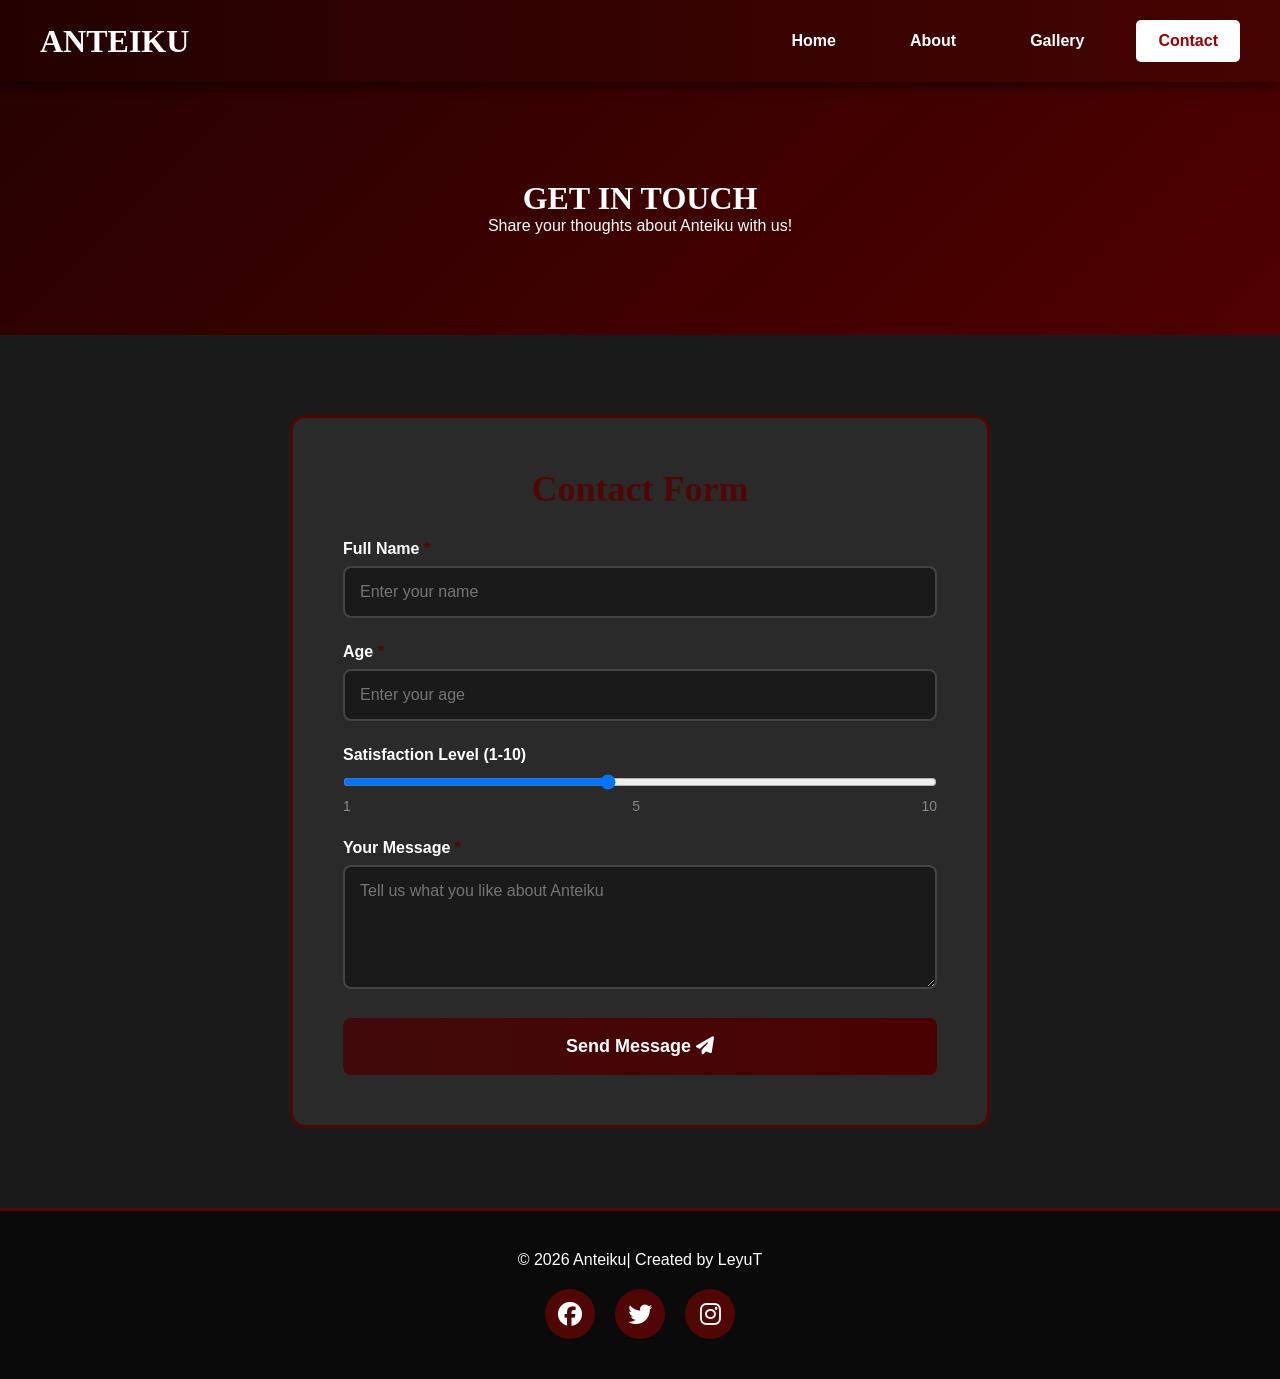
<file: contact.html>
<!DOCTYPE html>
<html>
<head>
    <title>Anteiku </title>
    <meta charset="UTF-8">
    <meta name="viewport" content="width=device-width, initial-scale=1.0">
     <!-- Google Fonts -->
     <!-- Font Awesome Icons -->
    <link rel="stylesheet" href="https://cdnjs.cloudflare.com/ajax/libs/font-awesome/6.4.0/css/all.min.css">
<link rel="icon" type="image/png" href="./img/antekiu.png">
    <link rel="stylesheet" href="style.css">
    
</head>
<body>
    <header class="main-header">
    <a href="index.html"><h1 class="site-title">Anteiku</h1> </a>
        <button class="hamburger" id="hamburger" aria-label="Toggle menu">
            <span></span>
            <span></span>
            <span></span>
        </button>
        <nav class="main-nav" id="mainNav">
            <a href="index.html" class="nav-link">Home</a>
            <a href="about.html" class="nav-link">About</a>
            <a href="gallery.html" class="nav-link">Gallery</a>
            <a href="contact.html" class="nav-link active">Contact</a>
        </nav>
    </header>
    <script>
        const hamburger = document.getElementById('hamburger');
        const mainNav = document.getElementById('mainNav');
        
        hamburger.addEventListener('click', () => {
            hamburger.classList.toggle('active');
            mainNav.classList.toggle('active');
        });
        
        // Close menu when clicking a link
        document.querySelectorAll('.nav-link').forEach(link => {
            link.addEventListener('click', () => {
                hamburger.classList.remove('active');
                mainNav.classList.remove('active');
            });
        });
    </script>
    <section class="contact-hero" id="contact">
        <h2 class="site-title">Get In Touch</h2>
        <p class="page-subtitle">Share your thoughts about Anteiku with us!</p>
    </section>
    <section class="form-section">
        <div class="form-container">
            <form class="contact-form">
                <h3>Contact Form</h3>
                
                <!-- Text Input -->
                <div class="form-group">
                    <label for="name">Full Name <span class="required">*</span></label>
                    <input type="text" id="name" name="name" placeholder="Enter your name" required>
                </div>

                <!-- Number Input -->
                <div class="form-group">
                    <label for="age">Age <span class="required">*</span></label>
                    <input type="number" id="age" name="age" min="1" max="120" placeholder="Enter your age" required>
                </div>

                

                <!-- Range Input -->
                <div class="form-group">
                    <label for="satisfaction">Satisfaction Level (1-10)</label>
                    <input type="range" id="satisfaction" name="satisfaction" min="1" max="10" value="5">
                    <div class="range-labels">
                        <span>1</span>
                        <span>5</span>
                        <span>10</span>
                    </div>
                </div>

                <!-- Textarea -->
                <div class="form-group">
                    <label for="message">Your Message <span class="required">*</span></label>
                    <textarea id="message" name="message" rows="5" placeholder="Tell us what you like about Anteiku" required></textarea>
                </div>

                <!-- Submit Button -->
                <button type="submit" class="submit-button">
                    Send Message <i class="fa fa-paper-plane"></i>
                </button>
            </form>
        </div>
    </section>   
       
      
 <footer class="main-footer">
        <p>&copy; 2026 Anteiku| Created by LeyuT</p>
        <div class="social-icons">
            <a href="#" class="social-link"><i class="fab fa-facebook"></i></a>
            <a href="#" class="social-link"><i class="fab fa-twitter"></i></a>
            <a href="#" class="social-link"><i class="fab fa-instagram"></i></a>
        </div>
    </footer>
    </body>
    </html>
</file>
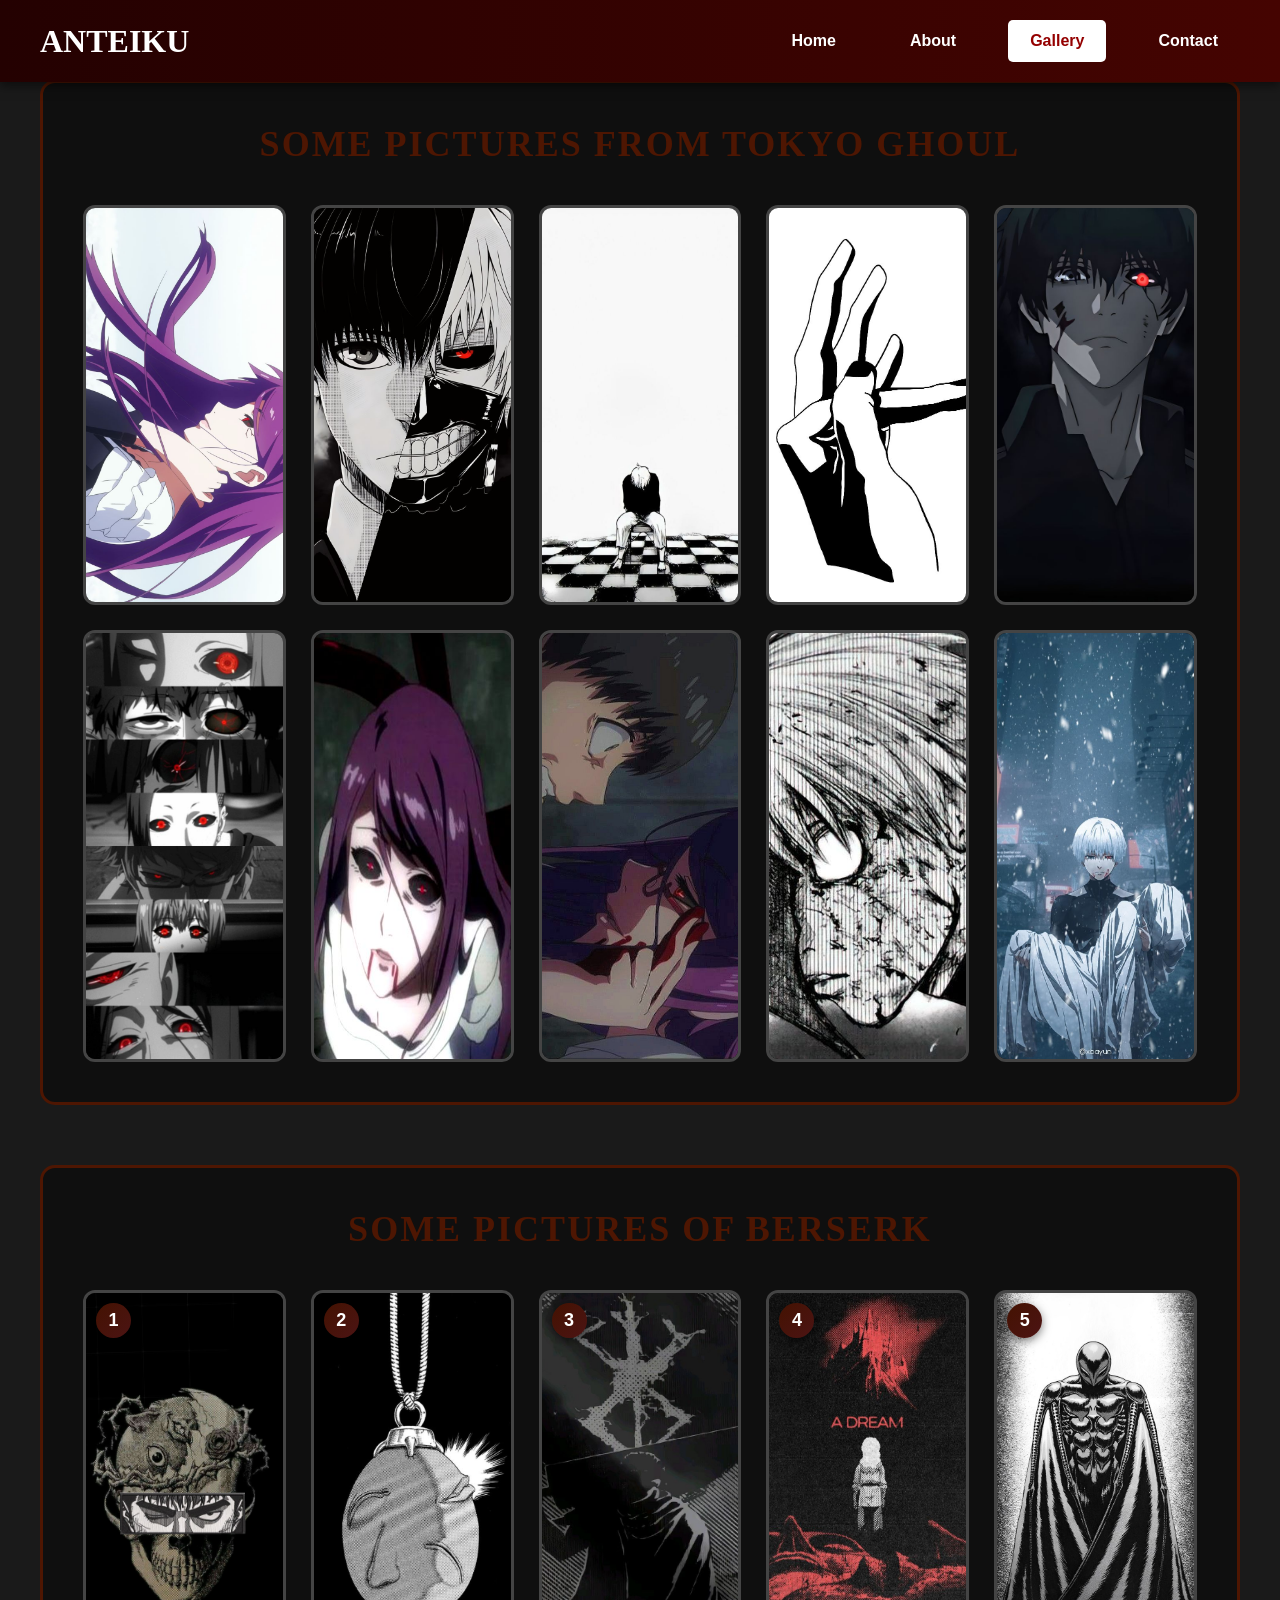
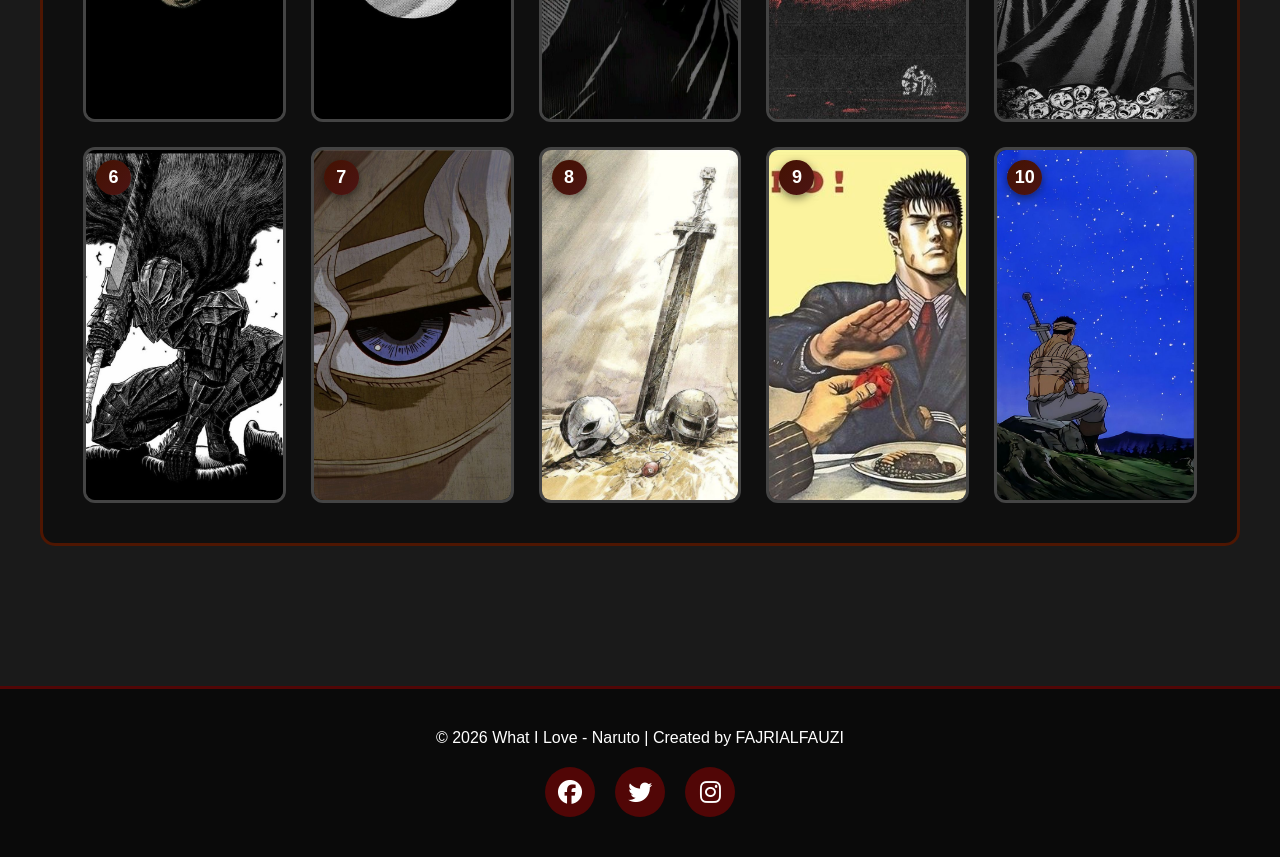
<file: gallery.html>
<!DOCTYPE html>
<html>
<head>
    <title>Anteiku </title>
    <meta charset="UTF-8">
    <meta name="viewport" content="width=device-width, initial-scale=1.0">
     <!-- Google Fonts -->
     <!-- Font Awesome Icons -->
    <link rel="stylesheet" href="https://cdnjs.cloudflare.com/ajax/libs/font-awesome/6.4.0/css/all.min.css">
<link rel="icon" type="image/png" href="./img/antekiu.png">
    <link rel="stylesheet" href="style.css">
    
</head>
<body>
    <header class="main-header">
<a href="index.html"><h1 class="site-title">Anteiku</h1> </a>
        <button class="hamburger" id="hamburger" aria-label="Toggle menu">
            <span></span>
            <span></span>
            <span></span>
        </button>
        <nav class="main-nav" id="mainNav">
            <a href="index.html" class="nav-link">Home</a>
            <a href="about.html" class="nav-link">About</a>
            <a href="gallery.html" class="nav-link active">Gallery</a>
            <a href="contact.html" class="nav-link">Contact</a>
        </nav>
    </header>
    <script>
        const hamburger = document.getElementById('hamburger');
        const mainNav = document.getElementById('mainNav');
        
        hamburger.addEventListener('click', () => {
            hamburger.classList.toggle('active');
            mainNav.classList.toggle('active');
        });
        
        // Close menu when clicking a link
        document.querySelectorAll('.nav-link').forEach(link => {
            link.addEventListener('click', () => {
                hamburger.classList.remove('active');
                mainNav.classList.remove('active');
            });
        });
    </script>

     <section class="anime-gallery-section">
        <!-- Tokyo Ghoul Gallery -->
        <div class="gallery-container">
            <h3 class="gallery-heading">SOME PICTURES FROM TOKYO GHOUL</h3>
            <ul class="gallery1">
                <li>
                    <img src="./img/ken1.jpg" alt="Kaneki Ken 1">
                </li>
                <li>
                    <img src="./img/ken2.jpg" alt="Kaneki Ken 2">
                </li>
                <li>
                    <img src="./img/ken3.jpg" alt="Kaneki Ken 3">
                </li>
                <li>
                    <img src="./img/ken4.jpg" alt="Kaneki Ken 4">
                </li>
                <li>
                    <img src="./img/KEN5.jpg" alt="Kaneki Ken 4">
                </li>
                <li>
                    <img src="./img/KEN6.jpg" alt="Kaneki Ken 4">
                </li>
                <li>
                    <img src="./img/KEN7.jpg" alt="Kaneki Ken 4">
                </li>
                <li>
                    <img src="./img/ken11.jpg" alt="Kaneki Ken 4">
                </li>
                <li>
                    <img src="./img/ken9.jpg" alt="Kaneki Ken 4">
                </li>
                <li>
                    <img src="./img/ken10.jpg" alt="Kaneki Ken 4">
                </li>
            </ul>
        </div>
        
        <!-- Berserk Gallery -->
        <div class="gallery-container">
            <h3 class="gallery-heading">Some Pictures of Berserk</h3>
            <ol class="gallery2">
                <li>
                    <img src="./img/berserk1.png" alt="Berserk 1">
                </li>
                <li>
                    <img src="./img/berserk2.jpg" alt="Berserk 2">
                </li>
                <li>
                    <img src="./img/berserk3.jpg" alt="Berserk 3">
                </li>
                <li>
                    <img src="./img/berserk4.jpg" alt="Berserk 4">
                </li>
                <li>
                    <img src="./img/berserk5.jpg" alt="Berserk 5">
                </li>
                <li>
                    <img src="./img/berserk6.jpg" alt="Berserk 6">
                </li>
                <li>
                    <img src="./img/berserk7.jpg" alt="Berserk 7">
                </li>
                <li>
                    <img src="./img/berserk8.jpg" alt="Berserk 8">
                </li>
                <li>
                    <img src="./img/berserk9.jpg" alt="Berserk 9">
                </li>
                <li>
                    <img src="./img/berserk10.jpg" alt="Berserk 10">
                </li>
            </ol>
        </div>
    </section>
      
 <footer class="main-footer">
        <p>&copy; 2026 What I Love - Naruto | Created by FAJRIALFAUZI</p>
        <div class="social-icons">
            <a href="#" class="social-link"><i class="fab fa-facebook"></i></a>
            <a href="#" class="social-link"><i class="fab fa-twitter"></i></a>
            <a href="#" class="social-link"><i class="fab fa-instagram"></i></a>
        </div>
    </footer>
    </body>
    </html>
</file>
<file: style.css>
* {
    margin: 0;
    padding: 0;
    box-sizing: border-box;
}

body {
    font-family: 'Arial', sans-serif;
    background-color: #000;
    color: #fff;
    overflow-x: hidden;
}

/* Logo Header */
.logo-header {
    text-align: center;
    padding: 40px 0 20px;
    background-color: #000;
}

.main-logo {
    max-width: 400px;
    height: auto;
}

/* Navigation */
.main-header {
    position: fixed; /* Fixed positioning */
    top: 0;
    left: 0;
    width: 100%;
    background: linear-gradient(to right, #240101, #450401); /* Gradient background */
    padding: 20px 40px;
    display: flex;
    justify-content: space-between;
    align-items: center;
    z-index: 1000; /* Z-index for layering */
    box-shadow: 0 4px 10px rgba(0, 0, 0, 0.5);
}

.site-title {
    font-family: 'Bangers', cursive; /* Google Font 2 */
    font-size: 32px;
    font-weight: 700;
    text-transform: uppercase; /* Text transform */
    color: #ffffff;
    margin: 0;
    text-decoration: none;
    transition: all 0.3s ease;
}
.site-title:hover {
    color: #480505;
    text-shadow: 0 0 10px #4e1717;
    transform: scale(1.05);
}
a{
    text-decoration: none;
}
.site-title a {
    color: inherit;
    text-decoration: none;
}

/* Hamburger Menu */
.hamburger {
    display: none;
    flex-direction: column;
    background: none;
    border: none;
    cursor: pointer;
    padding: 0;
    z-index: 1001;
}

.hamburger span {
    width: 30px;
    height: 3px;
    background-color: #ffffff;
    margin: 4px 0;
    transition: all 0.3s ease;
    border-radius: 3px;
}

.hamburger.active span:nth-child(1) {
    transform: rotate(45deg) translate(8px, 8px);
}

.hamburger.active span:nth-child(2) {
    opacity: 0;
}

.hamburger.active span:nth-child(3) {
    transform: rotate(-45deg) translate(8px, -8px);
}

.main-nav {
    display: flex; /* Flexbox layout */
    gap: 30px;
    align-items: center;
}

.nav-link {
    display: inline-block; /* Display inline-block */
    color: #ffffff;
    text-decoration: none;
    font-size: 16px;
    font-weight: 700;
    padding: 10px 20px;
    border: 2px solid transparent;
    border-radius: 5px;
    transition: all 0.3s ease; /* Transition effect */
}

/* Link Styling - All states */
.nav-link:link {
    color: #ffffff;
}

.nav-link:visited {
    color: #f0f0f0;
}

.nav-link:hover {
    background-color: rgba(255, 255, 255, 0.2);
    border-color: #ffffff;
    transform: translateY(-2px); 
}

.nav-link:active {
    transform: translateY(0);
}

.nav-link.active {
    background-color: #ffffff;
    color: #940000; 
}
/* 6. BUTTONS WITH PSEUDO-ELEMENTS */
.cta-button {
    display: inline-block;
    padding: 15px 40px;
    background: linear-gradient(to right, #8c0202, #4f0707);
    color: #ffffff;
    text-decoration: none;
    font-size: 18px;
    font-weight: 700;
    border-radius: 50px;
    border-color: #000;
    border: 3px solid #ffffff;
    transition: all 0.3s ease;
}

.cta-button::after { /* Pseudo-element */
   
    margin-left: 10px;
}

.cta-button:hover {
    transform: scale(1.1); /* Transform scale */
    box-shadow: 0 10px 30px rgba(255, 107, 53, 0.5);
}

.hero-section {
    margin-top: 80px;
    height: 600px;
    background-image: url('./img/kenhero.jpg'); /* Background image */
    background-repeat: no-repeat; /* No repeat */
    background-size: cover; /* Cover */
    background-position: center; /* Center position */
    display: flex;
    justify-content: center;
    align-items: center;
    position: relative;
    text-align: center;
}
.hero-section::before {
    content: '';
    position: absolute;
    top: 0;
    left: 0;
    width: 100%;
    height: 100%;
    background: linear-gradient(135deg, rgba(66, 20, 3, 0.8), rgba(0, 0, 0, 0.7)); /* Gradient overlay */
    z-index: 1;
}

.hero-content {
    position: relative;
    z-index: 2;
    max-width: 800px;
    padding: 40px;
}

.hero-title {
    font-family: 'Bangers', cursive;
    font-size: 64px;
    font-weight: 700;
    text-transform: uppercase;
    margin-bottom: 20px;
    animation: slideIn 1s ease-out; /* Animation */
}

.hero-subtitle {
    font-size: 24px;
    margin-bottom: 30px;
    line-height: 1.8;
}

.intro-section {
    padding: 80px 40px;
    background: linear-gradient(135deg, #1a1a1a, #2a2a2a);
    border-bottom: 3px solid #5c1c04;
}

.intro-container {
    max-width: 1200px;
    margin: 0 auto;
    text-align: center;
}

.intro-title {
    font-family: 'Bangers', cursive;
    font-size: 48px;
    color: #480000;
    margin-bottom: 30px;
    text-transform: uppercase;
}

.intro-text {
    font-size: 20px;
    line-height: 1.8;
    color: #e0e0e0;
    max-width: 900px;
    margin: 0 auto 50px;
    padding: 0 20px;
}

.intro-stats {
    display: flex;
    justify-content: center;
    align-items: center;
    gap: 60px;
    flex-wrap: wrap;
    margin-top: 50px;
}

.stat-box {
    text-align: center;
    padding: 30px;
    background-color: #2a2a2a;
    border-radius: 15px;
    border: 2px solid #441402;
    min-width: 180px;
    transition: all 0.3s ease;
}

.stat-box:hover {
    transform: translateY(-10px);
    box-shadow: 0 10px 30px rgba(255, 107, 53, 0.4);
    border-color: #661313;
}

.stat-box i {
    font-size: 48px;
    color: #4a1602;
    margin-bottom: 15px;
}

.stat-box h3 {
    font-family: 'Bangers', cursive;
    font-size: 42px;
    color: #ffffff;
    margin-bottom: 10px;
}

.stat-box p {
    font-size: 18px;
    color: #cccccc;
    text-transform: uppercase;
    letter-spacing: 1px;
}

.features-section {
    padding: 80px 40px;
    background-color: #1a1a1a;
}

.section-title {
    font-family: 'Bangers', cursive;
    font-size: 48px;
    text-align: center;
    text-transform: capitalize;
    margin-bottom: 50px;
    color: #4e1602;
}

.features-container {
    display: flex; /* Flexbox */
    justify-content: center;
    align-items: stretch;
    gap: 30px;
    max-width: 1200px;
    margin: 0 auto;
}
.feature-card {
    flex: 1;
    background: linear-gradient(145deg, #2a2a2a, #1a1a1a);
    padding: 40px; /* Padding */
    margin: 10px; /* Margin */
    border: 3px solid #4e1602; /* Border */
    border-radius: 15px;
    text-align: center;
    width: 300px; /* Fixed width */
    min-height: 280px; /* Fixed height */
    transition: all 0.3s ease;
    outline: 2px solid transparent; /* Outline */
}

.feature-card:hover {
    transform: translateY(-10px) scale(1.05);
    outline: 2px solid #4e1602;
    box-shadow: 0 15px 40px rgba(111, 5, 5, 0.4);
}

.feature-icon {
    font-size: 48px;
    color: #4e1602;
    margin-bottom: 20px;
}

.feature-card h3 {
    font-size: 24px;
    margin-bottom: 15px;
    font-weight: 700;
}

.feature-card p {
    font-size: 16px;
    color: #cccccc;
}
.latest {
    padding: 80px 40px;
    background-color: #0f0f0f;
}

.anime-container {
    max-width: 1400px;
    margin: 0 auto 60px;
    background-color: #1a1a1a;
    padding: 50px;
    border-radius: 15px;
    border: 3px solid #4e1602;
}

.article-title {
    font-family: 'Bangers', cursive;
    font-size: 42px;
    color: #4e1602;
    margin-bottom: 30px;
    text-transform: uppercase;
    display: flex;
    align-items: center;
    gap: 20px;
}

.article-logo {
    height: 100px;
    width: auto;
    border-radius: 8px;
}

.anime-description {
    font-size: 18px;
    line-height: 1.8;
    color: #e0e0e0;
    margin-bottom: 30px;
    padding: 20px;
    background-color: #2a2a2a;
    border-left: 4px solid #4e1602;
    border-radius: 8px;
}

.article-list {
    list-style: none;
    padding: 0;
}

.article-item {
    margin-bottom: 40px;
    padding: 30px;
    background-color: #2a2a2a;
    border-radius: 12px;
    border: 2px solid #444;
    transition: all 0.3s ease;
}

.article-item:hover {
    border-color: #4e1602;
    transform: translateX(10px);
    box-shadow: 0 5px 20px rgba(111, 5, 5, 0.3);
}

.article-link {
    font-size: 22px;
    color: #69210f;
    text-decoration: none;
    font-weight: 700;
    display: block;
    margin-bottom: 20px;
    transition: color 0.3s ease;
}

.article-link:hover {
    color:#510909;
}

.article-link strong {
    color: #510909;
}

.article-image {
    width: 100%;
    max-width: 500px;
    height: auto;
    border-radius: 10px;
    margin-top: 20px;
    border: 3px solid #510909;
    display: block;
}

.sub-title {
    font-family: 'Bangers', cursive;
    font-size: 28px;
    color: #4e1602;
    margin-bottom: 20px;
}

/* Order Tables */
.order-table-wrapper {
    overflow-x: auto;
    margin-top: 20px;
}

.order-table {
    width: 100%;
    border-collapse: collapse;
    background-color: #1a1a1a;
    border-radius: 10px;
    overflow: hidden;
}

.order-table thead {
    background: linear-gradient(to right, #540202, #D62828);
}

.table-header {
    padding: 20px;
    text-align: left;
    font-size: 18px;
    font-weight: 700;
    color: #ffffff;
}

.order-table td {
    padding: 25px;
    vertical-align: top;
    border: 1px solid #444;
}

.manga-list,
.anime-list {
    list-style-position: inside;
    padding: 0;
    margin: 0;
}

.manga-list li,
.anime-list li {
    padding: 12px 0;
    font-size: 16px;
    line-height: 1.6;
    border-bottom: 1px solid #333;
}

.manga-list li:last-child,
.anime-list li:last-child {
    border-bottom: none;
}

.manga-list a,
.anime-list a {
    color: #69210f;
    text-decoration: none;
    transition: all 0.3s ease;
}

.manga-list a:hover,
.anime-list a:hover {
    color: #5d1e07;
    padding-left: 10px;
}

/* Blockquote Styling */
.article-quote {
    background-color: #1a1a1a;
    border-left: 5px solid #471402;
    padding: 30px;
    margin: 20px 0;
    font-size: 17px;
    line-height: 1.9;
    color: #e0e0e0;
    font-style: italic;
    border-radius: 8px;
}

.article-quote strong {
    color: #410303;
    font-style: normal;
}

/* Naruto Lists Section */
.naruto-lists .list-container {
    display: flex;
    gap: 50px;
    margin-top: 30px;
}

.naruto-lists .list-box {
    flex: 1;
    background-color: #2a2a2a;
    padding: 40px;
    border-radius: 15px;
    border: 2px solid #440101;
}

.naruto-lists .list-box h3 {
    font-family: 'Bangers', cursive;
    font-size: 28px;
    margin-bottom: 25px;
    color: #280a0a;
    text-align: center;
}

/* ========================================
   11. LISTS SECTION (KEPT FOR COMPATIBILITY)
   ======================================== */
.lists-section {
    padding: 80px 40px;
    background-color: #0f0f0f;
}

.list-container {
    display: flex;
    gap: 50px;
    max-width: 1200px;
    margin: 0 auto;
    justify-content: center;
}

.list-box {
    flex: 1;
    background-color: #1a1a1a;
    padding: 40px;
    border-radius: 15px;
    border: 2px solid #680202;
}

.list-box h3 {
    font-family: 'Bangers', cursive;
    font-size: 28px;
    margin-bottom: 25px;
    color: #431302;
    text-align: center;
}

/* Unordered List */
.styled-list {
    list-style: none;
    padding-left: 0;
}

.styled-list li {
    padding: 12px 0;
    font-size: 18px;
    border-bottom: 1px solid #333;
}

.styled-list li:last-child {
    border-bottom: none;
}

.styled-list li i {
    margin-right: 10px;
    color: #3b0b0b;
}

/* Ordered List - uses default numbering */
ol.styled-list {
    list-style-position: inside;
    counter-reset: item;
}

ol.styled-list li {
    counter-increment: item;
}

.anime-gallery-section {
    padding: 80px 40px;
    background-color: #1a1a1a;
}

.gallery-container {
    max-width: 1400px;
    margin: 0 auto 60px;
    padding: 40px;
    background-color: #0f0f0f;
    border-radius: 15px;
    border: 3px solid#4e1602;
}

.gallery-heading {
    font-family: 'Bangers', cursive;
    font-size: 36px;
    color: #4e1602;
    text-align: center;
    margin-bottom: 40px;
    text-transform: uppercase;
    letter-spacing: 2px;
}

.gallery1,
.gallery2 {
    display: grid;
    grid-template-columns: repeat(5, 1fr);
    gap: 25px;
    list-style: none;
    padding: 0;
    margin: 0;
}

.gallery1 li,
.gallery2 li {
    position: relative;
    overflow: hidden;
    border-radius: 12px;
    border: 3px solid #444;
    transition: all 0.4s ease;
    cursor: pointer;
}

.gallery1 li:hover,
.gallery2 li:hover {
    border-color:#4e1602;
    transform: scale(1.05) rotate(5deg);
    box-shadow: 0 15px 40px rgba(61, 11, 11, 0.5);
    z-index: 10;
}

.gallery1 img,
.gallery2 img {
    width: 100%;
    height: 100%;
    object-fit: cover;
    display: block;
    transition: transform 0.4s ease;
}

.gallery1 li:hover img,
.gallery2 li:hover img {
    transform: scale(1.1);
}

/* Add numbering for ordered list */
.gallery2 {
    counter-reset: gallery-counter;
}

.gallery2 li::before {
    counter-increment: gallery-counter;
    content: counter(gallery-counter);
    position: absolute;
    top: 10px;
    left: 10px;
    background: linear-gradient(135deg, #441201, #4c1414);
    color: #ffffff;
    width: 35px;
    height: 35px;
    border-radius: 50%;
    display: flex;
    align-items: center;
    justify-content: center;
    font-weight: 700;
    font-size: 18px;
    z-index: 5;
    box-shadow: 0 3px 10px rgba(0, 0, 0, 0.5);
}

.contact-hero {
    margin-top: 80px;
    padding: 100px 40px;
    background: linear-gradient(135deg, #3e0202a3, #89000096);
    text-align: center;
}

.form-section {
    padding: 80px 40px;
    background-color: #1a1a1a;
}

.form-container {
    max-width: 700px;
    margin: 0 auto;
}

.contact-form {
    background-color: #2a2a2a;
    padding: 50px;
    border-radius: 15px;
    border: 3px solid #510606;
}

.contact-form h3 {
    font-family: 'Bangers', cursive;
    font-size: 36px;
    color: #510606;
    margin-bottom: 30px;
    text-align: center;
}

.form-group {
    margin-bottom: 25px;
}

.form-group label {
    display: block;
    font-size: 16px;
    font-weight: 700;
    margin-bottom: 8px;
    color: #ffffff;
}

.required {
    color: #510606;
}

/* Text and Number Inputs */
.form-group input[type="text"],
.form-group input[type="number"],
.form-group textarea {
    width: 100%;
    padding: 15px;
    border: 2px solid #444;
    border-radius: 8px;
    background-color: #1a1a1a;
    color: #ffffff;
    font-size: 16px;
    font-family: 'Roboto', sans-serif;
    transition: all 0.3s ease;
}

.form-group input:focus,
.form-group textarea:focus {
    outline: none;
    border-color: #510606;
    box-shadow: 0 0 10px rgba(255, 107, 53, 0.3);
}

/* Radio Buttons */
.radio-group {
    display: flex;
    gap: 20px;
}

.radio-label {
    display: flex;
    align-items: center;
    cursor: pointer;
}

.radio-label input[type="radio"] {
    margin-right: 8px;
    width: 18px;
    height: 18px;
    cursor: pointer;
}

/* Checkboxes */
.checkbox-group {
    display: flex;
    flex-direction: column;
    gap: 12px;
}

.checkbox-label {
    display: flex;
    align-items: center;
    cursor: pointer;
}

.checkbox-label input[type="checkbox"] {
    margin-right: 10px;
    width: 18px;
    height: 18px;
    cursor: pointer;
}

/* Range Input */
.form-group input[type="range"] {
    width: 100%;
    height: 8px;
    background: #444;
    border-radius: 5px;
    outline: none;
}

.form-group input[type="range"]::-webkit-slider-thumb {
    width: 20px;
    height: 20px;
    background: #510606;
    cursor: pointer;
    border-radius: 50%;
}

.range-labels {
    display: flex;
    justify-content: space-between;
    margin-top: 8px;
    font-size: 14px;
    color: #888;
}

/* Submit Button */
.submit-button {
    width: 100%;
    padding: 18px;
    background: linear-gradient(to right, #410a0a, #4a0101);
    color: #ffffff;
    border: none;
    border-radius: 8px;
    font-size: 18px;
    font-weight: 700;
    cursor: pointer;
    transition: all 0.3s ease;
}

.submit-button:hover {
    transform: translateY(-3px);
    box-shadow: 0 10px 25px rgba(255, 107, 53, 0.4);
}

.submit-button:active {
    transform: translateY(0);
}

.main-footer {
    background-color: #0a0a0a;
    padding: 40px 20px;
    text-align: center;
    border-top: 3px solid #510606;
}

.main-footer p {
    font-size: 16px;
    margin-bottom: 20px;
}

.social-icons {
    display: flex;
    justify-content: center;
    gap: 20px;
}

.social-link {
    display: inline-block;
    width: 50px;
    height: 50px;
    background-color: #510606;
    color: #ffffff;
    border-radius: 50%;
    display: flex;
    justify-content: center;
    align-items: center;
    font-size: 24px;
    transition: all 0.3s ease;
}

.social-link:hover {
    background-color: #F7931E;
    transform: rotate(360deg) scale(1.2);
}

/* 
   20. MEDIA QUERIES - RESPONSIVE DESIGN
/* Tablets and smaller laptops */
@media screen and (max-width: 1024px) {
    .features-container {
        flex-direction: column;
        align-items: center;
    }
    
    .feature-card {
        width: 80%;
    }
    
    .gallery-grid {
        grid-template-columns: repeat(2, 1fr);
    }
    
    .about-container {
        flex-direction: column;
    }
    
    .about-image {
        flex: 0 0 auto;
        max-width: 400px;
    }
    
    .intro-stats {
        gap: 30px;
    }
    
    .stat-box {
        min-width: 150px;
    }
    
    .anime-container {
        padding: 40px 30px;
    }
    
    .article-title {
        font-size: 36px;
    }
    
    .order-table {
        font-size: 15px;
    }
    
    .gallery1,
    .gallery2 {
        grid-template-columns: repeat(2, 1fr);
        gap: 20px;
    }
    
    .gallery-heading {
        font-size: 28px;
    }
}

/* Tablet and Mobile Navigation */
@media screen and (max-width: 768px) {
    .hamburger {
        display: flex;
    }
    
    .main-nav {
        position: fixed;
        top: 80px;
        right: -100%;
        width: 280px;
        height: calc(100vh - 80px);
        background: linear-gradient(to bottom, #240101, #450401);
        flex-direction: column;
        padding: 40px 20px;
        gap: 20px;
        transition: right 0.4s ease;
        box-shadow: -5px 0 15px rgba(0, 0, 0, 0.5);
    }
    
    .main-nav.active {
        right: 0;
    }
    
    .nav-link {
        width: 100%;
        text-align: center;
        padding: 15px 20px;
        font-size: 18px;
    }
}

/* Mobile devices */
@media screen and (max-width: 600px) {
    .main-header {
        padding: 15px 20px;
    }
    
    .site-title {
        font-size: 24px;
    }
    
    .main-nav {
        top: 70px;
        height: calc(100vh - 70px);
        width: 100%;
        right: -100%;
    }
    
    .hero-section {
        height: 400px;
        margin-top: 150px;
    }
    
    .hero-title {
        font-size: 36px;
    }
    
    .hero-subtitle {
        font-size: 18px;
    }
    
    .intro-section {
        padding: 60px 20px;
    }
    
    .intro-title {
        font-size: 28px;
    }
    
    .intro-text {
        font-size: 16px;
    }
    
    .intro-stats {
        flex-direction: column;
        gap: 20px;
    }
    
    .stat-box {
        width: 100%;
        max-width: 300px;
    }
    
    .section-title {
        font-size: 32px;
    }
    
    .features-container {
        flex-direction: column;
    }
    
    .feature-card {
        width: 100%;
        margin: 10px 0;
    }
    
    .gallery-grid {
        grid-template-columns: 1fr;
        gap: 20px;
    }
    
    .list-container {
        flex-direction: column;
    }
    
    .naruto-lists .list-container {
        flex-direction: column;
    }
    
    .anime-container {
        padding: 30px 20px;
    }
    
    .article-title {
        font-size: 28px;
        flex-direction: column;
        text-align: center;
    }
    
    .article-link {
        font-size: 18px;
    }
    
    .order-table {
        font-size: 14px;
    }
    
    .table-header {
        font-size: 14px;
        padding: 12px;
    }
    
    .order-table td {
        padding: 15px;
    }
    
    .manga-list li,
    .anime-list li {
        font-size: 14px;
    }
    
    .article-quote {
        padding: 20px;
        font-size: 15px;
    }
    
    .gallery1,
    .gallery2 {
        grid-template-columns: 1fr;
        gap: 15px;
    }
    
    .gallery-container {
        padding: 30px 20px;
    }
    
    .gallery-heading {
        font-size: 22px;
    }
    
    .links-container {
        flex-direction: column;
    }
    
    .table-wrapper {
        overflow-x: scroll;
    }
    
    .styled-table {
        font-size: 14px;
    }
    
    .styled-table th,
    .styled-table td {
        padding: 10px;
    }
    
    .about-container {
        flex-direction: column;
    }
    
    .about-image {
        width: 100%;
    }
    
    .contact-form {
        padding: 30px 20px;
    }
    
    .radio-group {
        flex-direction: column;
    }
    
    .anchor-links {
        flex-direction: column;
        gap: 15px;
    }
    
    .banner-text {
        font-size: 24px;
    }
}
</file>
